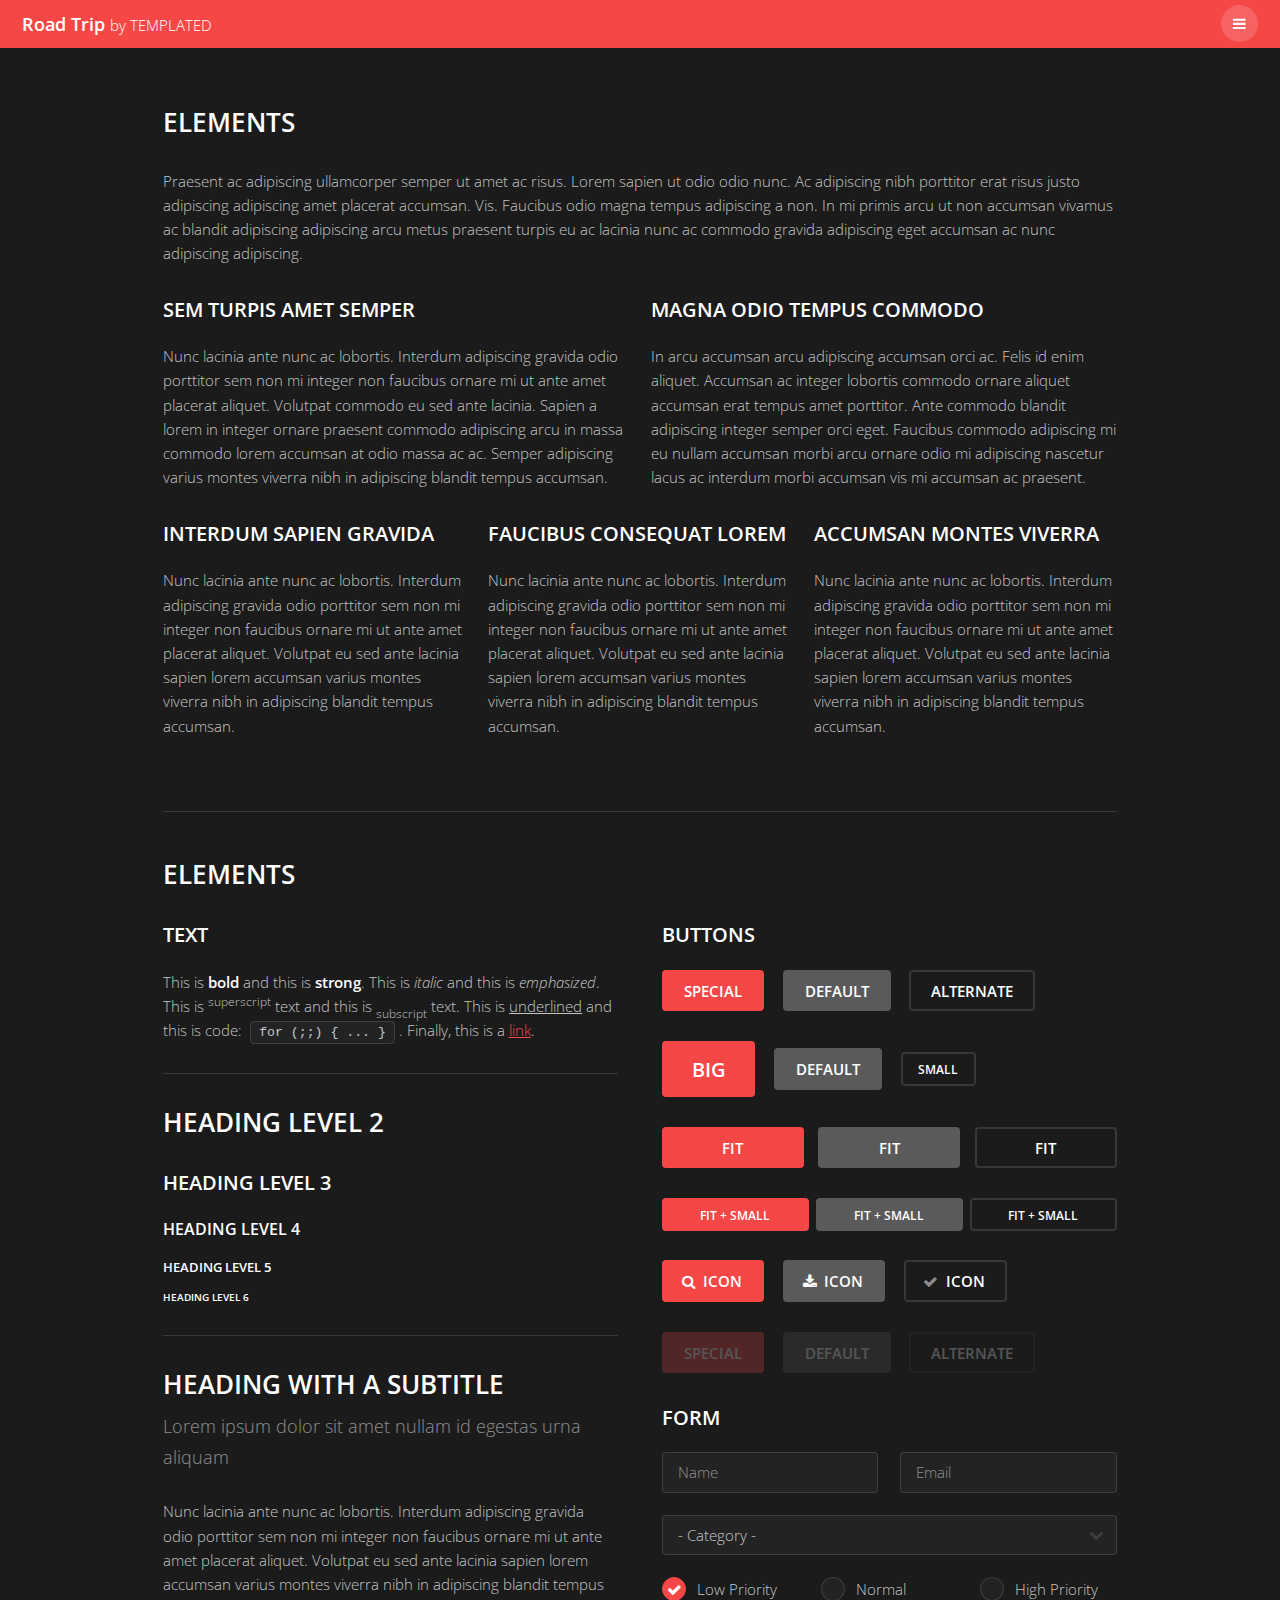
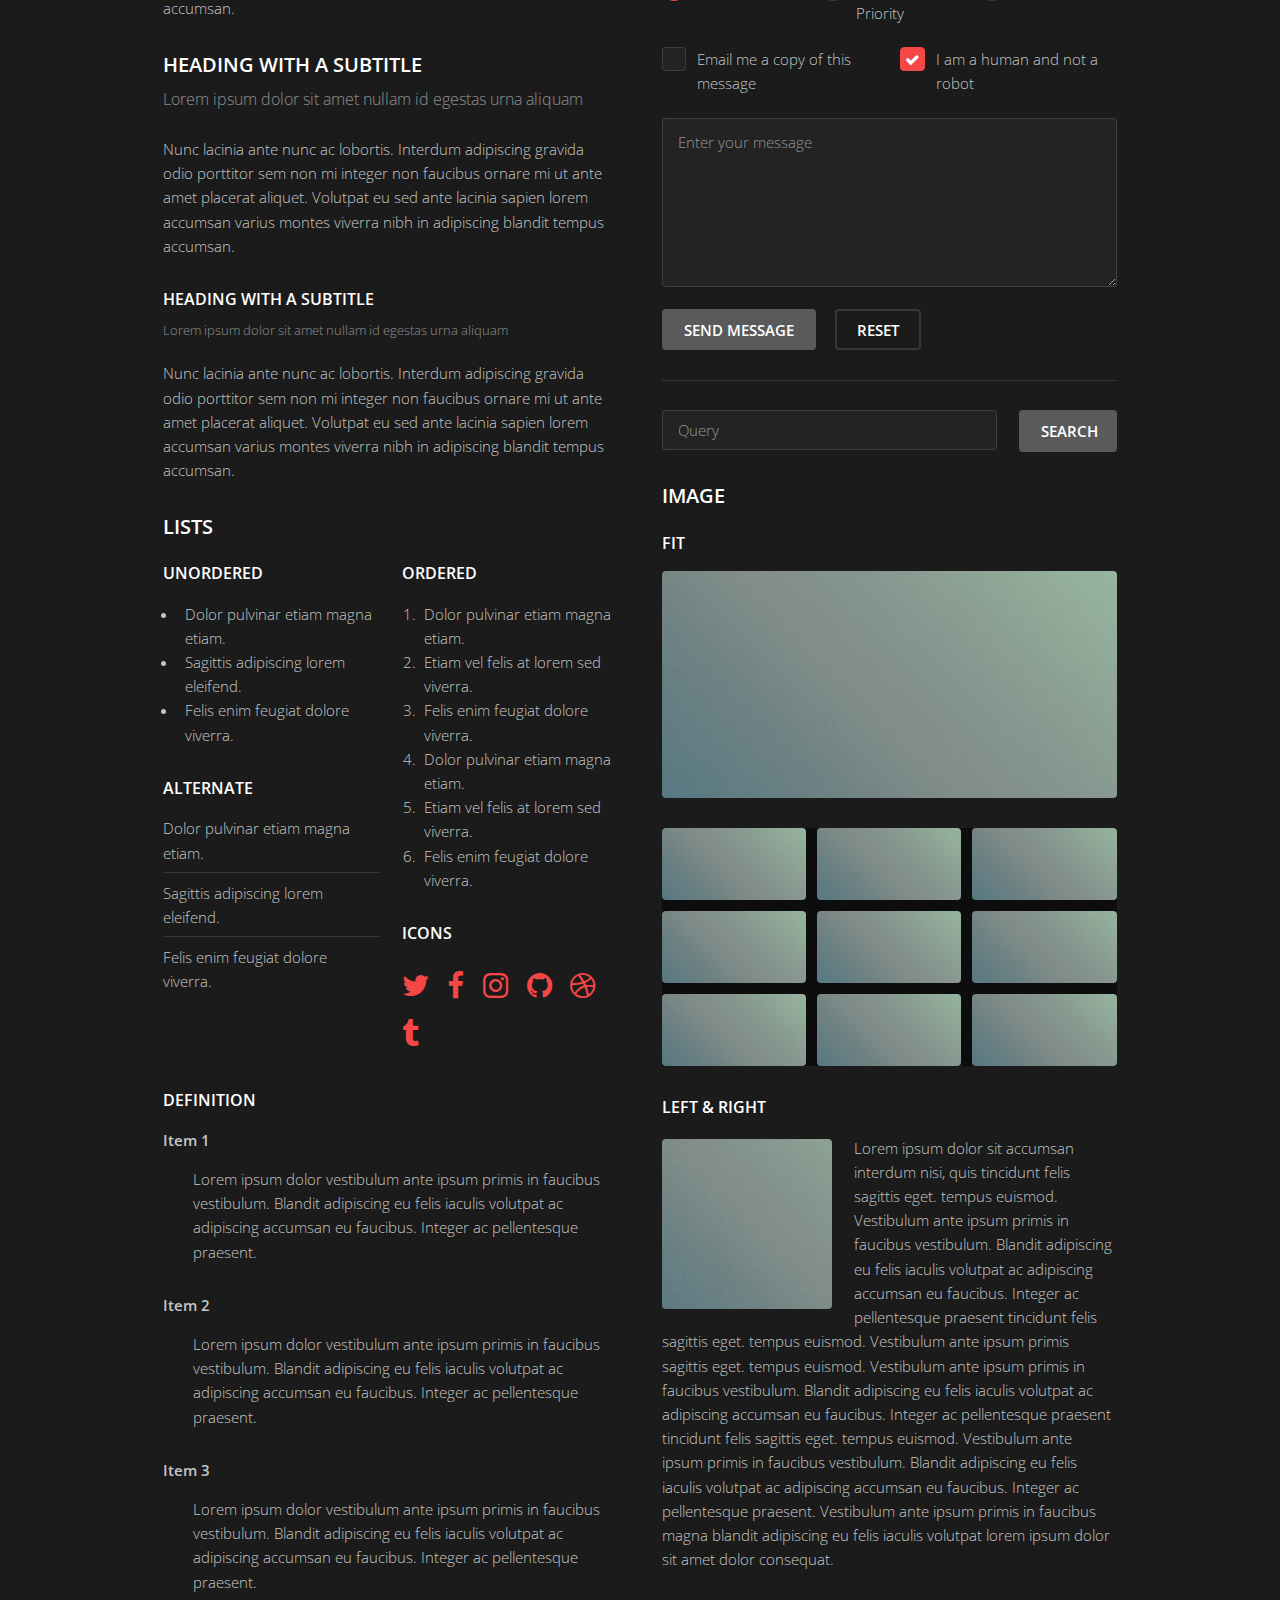
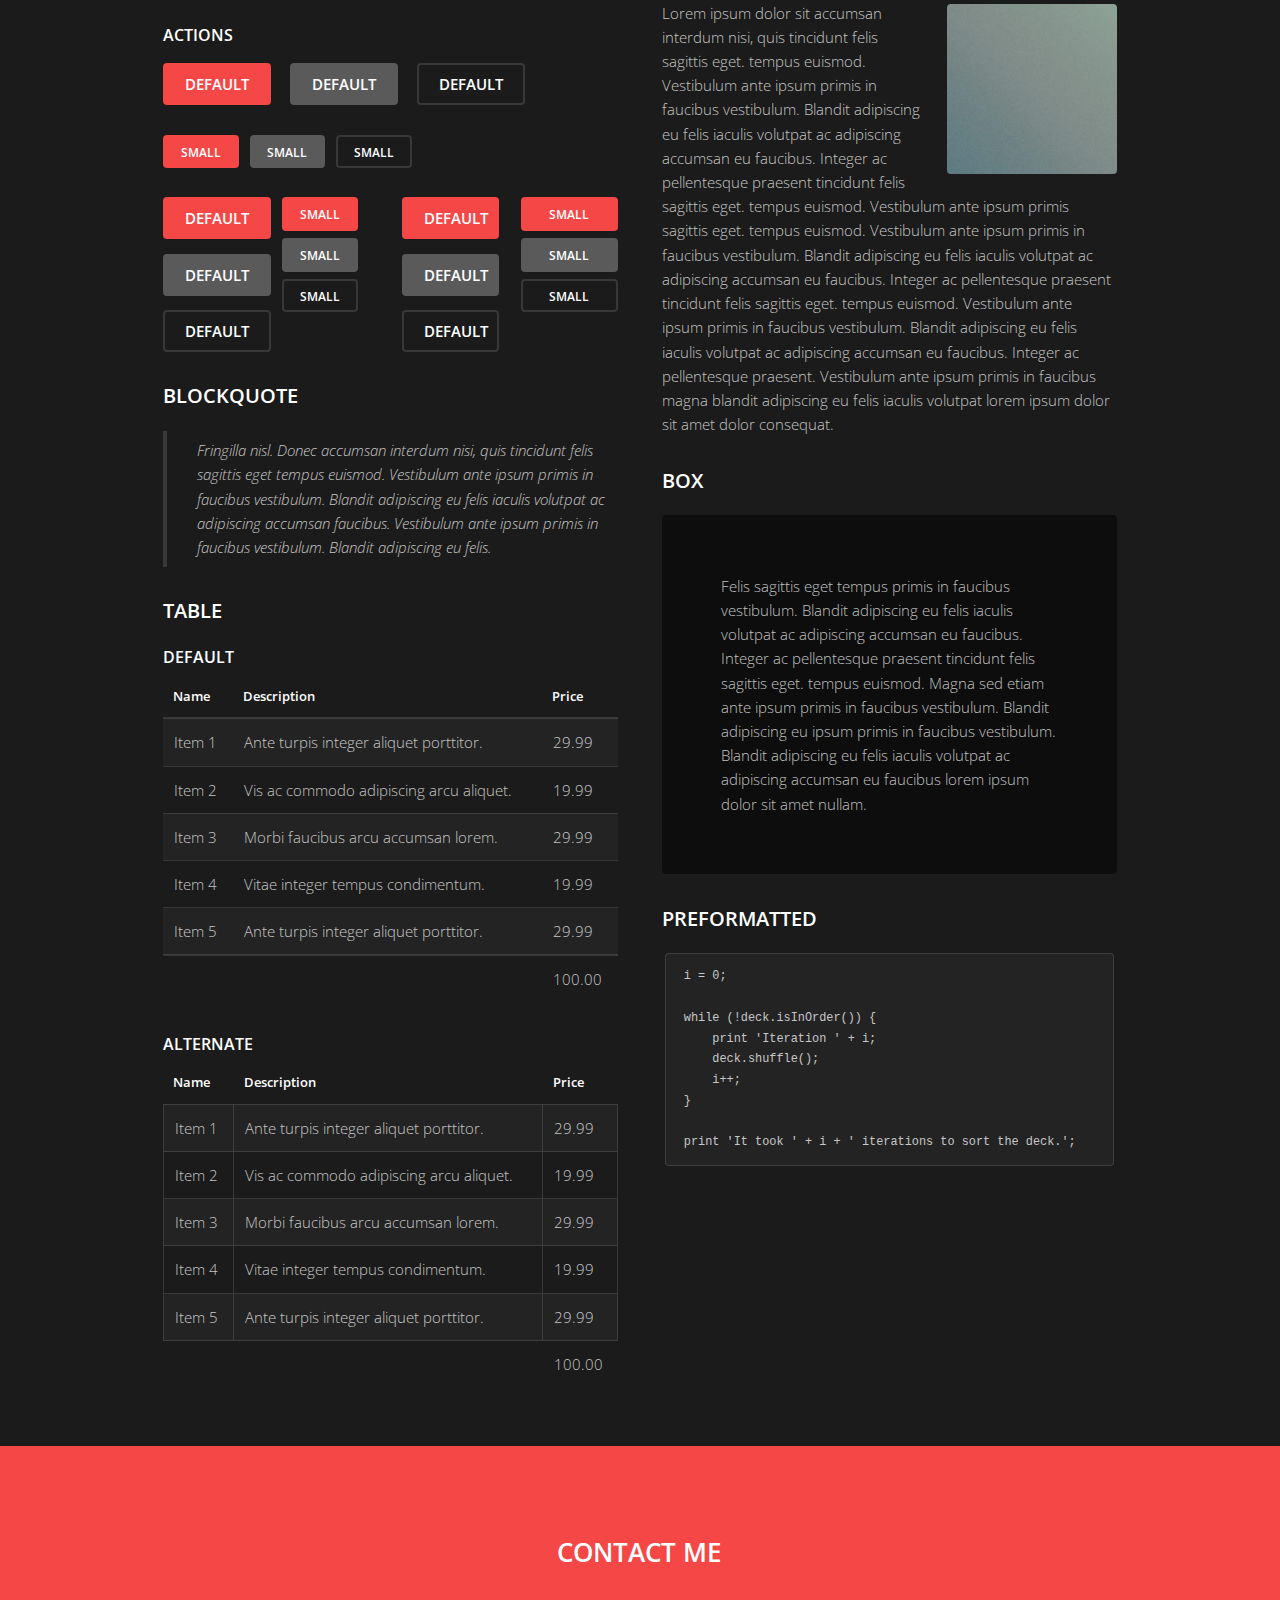
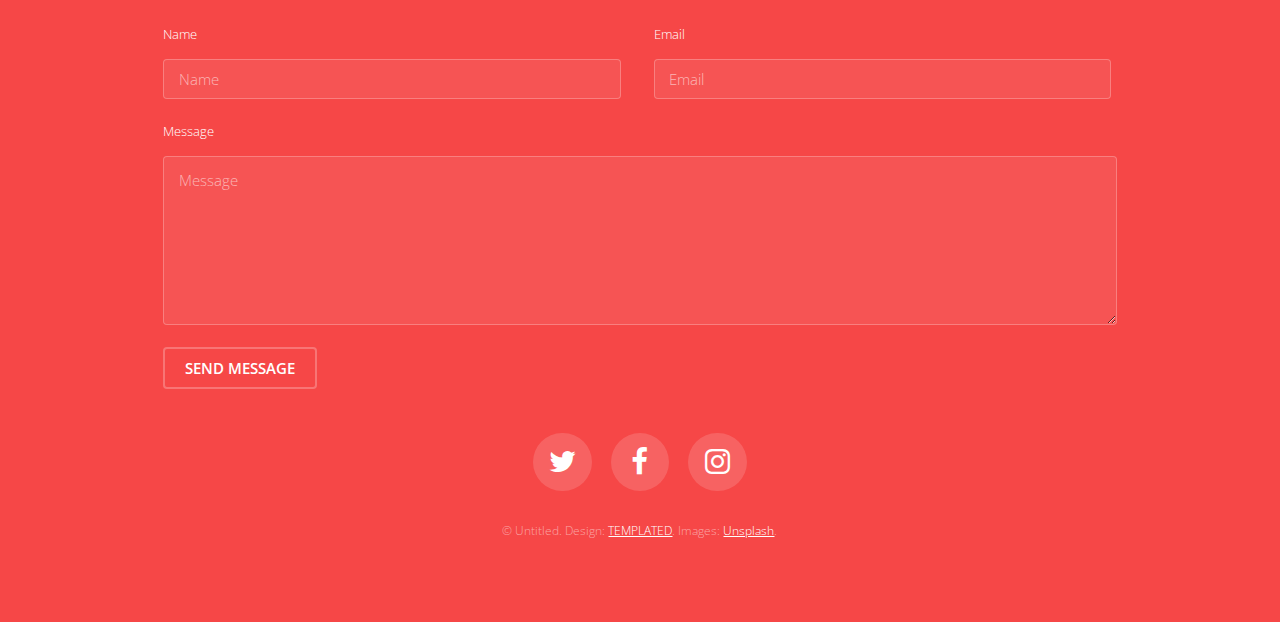
<file: public/templates/elements.html>
<!DOCTYPE HTML>
<!--
	Road Trip by TEMPLATED
	templated.co @templatedco
	Released for free under the Creative Commons Attribution 3.0 license (templated.co/license)
-->
<html>
	<head>
		<title>Elements - Road Trip by TEMPLATED</title>
		<meta charset="utf-8" />
		<meta name="viewport" content="width=device-width, initial-scale=1" />
		<link rel="stylesheet" href="assets/css/main.css" />
	</head>
	<body class="subpage">

		<!-- Header -->
			<header id="header" class="alt">
				<div class="logo"><a href="index.html">Road Trip <span>by TEMPLATED</span></a></div>
				<a href="#menu"><span>Menu</span></a>
			</header>

		<!-- Nav -->
			<nav id="menu">
				<ul class="links">
					<li><a href="index.html">Home</a></li>
					<li><a href="generic.html">Generic</a></li>
					<li><a href="elements.html">Elements</a></li>
				</ul>
			</nav>

		<!-- Main -->
			<div id="main" class="container">

				<!-- Content -->
					<h2>Elements</h2>
					<p>Praesent ac adipiscing ullamcorper semper ut amet ac risus. Lorem sapien ut odio odio nunc. Ac adipiscing nibh porttitor erat risus justo adipiscing adipiscing amet placerat accumsan. Vis. Faucibus odio magna tempus adipiscing a non. In mi primis arcu ut non accumsan vivamus ac blandit adipiscing adipiscing arcu metus praesent turpis eu ac lacinia nunc ac commodo gravida adipiscing eget accumsan ac nunc adipiscing adipiscing.</p>
					<div class="row">
						<div class="6u 12u$(small)">
							<h3>Sem turpis amet semper</h3>
							<p>Nunc lacinia ante nunc ac lobortis. Interdum adipiscing gravida odio porttitor sem non mi integer non faucibus ornare mi ut ante amet placerat aliquet. Volutpat commodo eu sed ante lacinia. Sapien a lorem in integer ornare praesent commodo adipiscing arcu in massa commodo lorem accumsan at odio massa ac ac. Semper adipiscing varius montes viverra nibh in adipiscing blandit tempus accumsan.</p>
						</div>
						<div class="6u$ 12u$(small)">
							<h3>Magna odio tempus commodo</h3>
							<p>In arcu accumsan arcu adipiscing accumsan orci ac. Felis id enim aliquet. Accumsan ac integer lobortis commodo ornare aliquet accumsan erat tempus amet porttitor. Ante commodo blandit adipiscing integer semper orci eget. Faucibus commodo adipiscing mi eu nullam accumsan morbi arcu ornare odio mi adipiscing nascetur lacus ac interdum morbi accumsan vis mi accumsan ac praesent.</p>
						</div>
						<!-- Break -->
						<div class="4u 12u$(medium)">
							<h3>Interdum sapien gravida</h3>
							<p>Nunc lacinia ante nunc ac lobortis. Interdum adipiscing gravida odio porttitor sem non mi integer non faucibus ornare mi ut ante amet placerat aliquet. Volutpat eu sed ante lacinia sapien lorem accumsan varius montes viverra nibh in adipiscing blandit tempus accumsan.</p>
						</div>
						<div class="4u 12u$(medium)">
							<h3>Faucibus consequat lorem</h3>
							<p>Nunc lacinia ante nunc ac lobortis. Interdum adipiscing gravida odio porttitor sem non mi integer non faucibus ornare mi ut ante amet placerat aliquet. Volutpat eu sed ante lacinia sapien lorem accumsan varius montes viverra nibh in adipiscing blandit tempus accumsan.</p>
						</div>
						<div class="4u$ 12u$(medium)">
							<h3>Accumsan montes viverra</h3>
							<p>Nunc lacinia ante nunc ac lobortis. Interdum adipiscing gravida odio porttitor sem non mi integer non faucibus ornare mi ut ante amet placerat aliquet. Volutpat eu sed ante lacinia sapien lorem accumsan varius montes viverra nibh in adipiscing blandit tempus accumsan.</p>
						</div>
					</div>

				<hr class="major" />

				<!-- Elements -->
					<h2 id="elements">Elements</h2>
					<div class="row 200%">
						<div class="6u 12u$(medium)">

							<!-- Text stuff -->
								<h3>Text</h3>
								<p>This is <b>bold</b> and this is <strong>strong</strong>. This is <i>italic</i> and this is <em>emphasized</em>.
								This is <sup>superscript</sup> text and this is <sub>subscript</sub> text.
								This is <u>underlined</u> and this is code: <code>for (;;) { ... }</code>.
								Finally, this is a <a href="#">link</a>.</p>
								<hr />
								<h2>Heading Level 2</h2>
								<h3>Heading Level 3</h3>
								<h4>Heading Level 4</h4>
								<h5>Heading Level 5</h5>
								<h6>Heading Level 6</h6>
								<hr />
								<header>
									<h2>Heading with a Subtitle</h2>
									<p>Lorem ipsum dolor sit amet nullam id egestas urna aliquam</p>
								</header>
								<p>Nunc lacinia ante nunc ac lobortis. Interdum adipiscing gravida odio porttitor sem non mi integer non faucibus ornare mi ut ante amet placerat aliquet. Volutpat eu sed ante lacinia sapien lorem accumsan varius montes viverra nibh in adipiscing blandit tempus accumsan.</p>
								<header>
									<h3>Heading with a Subtitle</h3>
									<p>Lorem ipsum dolor sit amet nullam id egestas urna aliquam</p>
								</header>
								<p>Nunc lacinia ante nunc ac lobortis. Interdum adipiscing gravida odio porttitor sem non mi integer non faucibus ornare mi ut ante amet placerat aliquet. Volutpat eu sed ante lacinia sapien lorem accumsan varius montes viverra nibh in adipiscing blandit tempus accumsan.</p>
								<header>
									<h4>Heading with a Subtitle</h4>
									<p>Lorem ipsum dolor sit amet nullam id egestas urna aliquam</p>
								</header>
								<p>Nunc lacinia ante nunc ac lobortis. Interdum adipiscing gravida odio porttitor sem non mi integer non faucibus ornare mi ut ante amet placerat aliquet. Volutpat eu sed ante lacinia sapien lorem accumsan varius montes viverra nibh in adipiscing blandit tempus accumsan.</p>

							<!-- Lists -->
								<h3>Lists</h3>
								<div class="row">
									<div class="6u 12u$(small)">

										<h4>Unordered</h4>
										<ul>
											<li>Dolor pulvinar etiam magna etiam.</li>
											<li>Sagittis adipiscing lorem eleifend.</li>
											<li>Felis enim feugiat dolore viverra.</li>
										</ul>

										<h4>Alternate</h4>
										<ul class="alt">
											<li>Dolor pulvinar etiam magna etiam.</li>
											<li>Sagittis adipiscing lorem eleifend.</li>
											<li>Felis enim feugiat dolore viverra.</li>
										</ul>

									</div>
									<div class="6u$ 12u$(small)">

										<h4>Ordered</h4>
										<ol>
											<li>Dolor pulvinar etiam magna etiam.</li>
											<li>Etiam vel felis at lorem sed viverra.</li>
											<li>Felis enim feugiat dolore viverra.</li>
											<li>Dolor pulvinar etiam magna etiam.</li>
											<li>Etiam vel felis at lorem sed viverra.</li>
											<li>Felis enim feugiat dolore viverra.</li>
										</ol>

										<h4>Icons</h4>
										<ul class="icons">
											<li><a href="#" class="icon fa-twitter"><span class="label">Twitter</span></a></li>
											<li><a href="#" class="icon fa-facebook"><span class="label">Facebook</span></a></li>
											<li><a href="#" class="icon fa-instagram"><span class="label">Instagram</span></a></li>
											<li><a href="#" class="icon fa-github"><span class="label">Github</span></a></li>
											<li><a href="#" class="icon fa-dribbble"><span class="label">Dribbble</span></a></li>
											<li><a href="#" class="icon fa-tumblr"><span class="label">Tumblr</span></a></li>
										</ul>

									</div>
								</div>
								<h4>Definition</h4>
								<dl>
									<dt>Item 1</dt>
									<dd>
										<p>Lorem ipsum dolor vestibulum ante ipsum primis in faucibus vestibulum. Blandit adipiscing eu felis iaculis volutpat ac adipiscing accumsan eu faucibus. Integer ac pellentesque praesent.</p>
									</dd>
									<dt>Item 2</dt>
									<dd>
										<p>Lorem ipsum dolor vestibulum ante ipsum primis in faucibus vestibulum. Blandit adipiscing eu felis iaculis volutpat ac adipiscing accumsan eu faucibus. Integer ac pellentesque praesent.</p>
									</dd>
									<dt>Item 3</dt>
									<dd>
										<p>Lorem ipsum dolor vestibulum ante ipsum primis in faucibus vestibulum. Blandit adipiscing eu felis iaculis volutpat ac adipiscing accumsan eu faucibus. Integer ac pellentesque praesent.</p>
									</dd>
								</dl>

								<h4>Actions</h4>
								<ul class="actions">
									<li><a href="#" class="button special">Default</a></li>
									<li><a href="#" class="button">Default</a></li>
									<li><a href="#" class="button alt">Default</a></li>
								</ul>
								<ul class="actions small">
									<li><a href="#" class="button special small">Small</a></li>
									<li><a href="#" class="button small">Small</a></li>
									<li><a href="#" class="button alt small">Small</a></li>
								</ul>
								<div class="row">
									<div class="3u 12u$(small)">
										<ul class="actions vertical">
											<li><a href="#" class="button special">Default</a></li>
											<li><a href="#" class="button">Default</a></li>
											<li><a href="#" class="button alt">Default</a></li>
										</ul>
									</div>
									<div class="3u 12u$(small)">
										<ul class="actions vertical small">
											<li><a href="#" class="button special small">Small</a></li>
											<li><a href="#" class="button small">Small</a></li>
											<li><a href="#" class="button alt small">Small</a></li>
										</ul>
									</div>
									<div class="3u 12u$(small)">
										<ul class="actions vertical">
											<li><a href="#" class="button special fit">Default</a></li>
											<li><a href="#" class="button fit">Default</a></li>
											<li><a href="#" class="button alt fit">Default</a></li>
										</ul>
									</div>
									<div class="3u$ 12u$(small)">
										<ul class="actions vertical small">
											<li><a href="#" class="button special small fit">Small</a></li>
											<li><a href="#" class="button small fit">Small</a></li>
											<li><a href="#" class="button alt small fit">Small</a></li>
										</ul>
									</div>
								</div>

							<!-- Blockquote -->
								<h3>Blockquote</h3>
								<blockquote>Fringilla nisl. Donec accumsan interdum nisi, quis tincidunt felis sagittis eget tempus euismod. Vestibulum ante ipsum primis in faucibus vestibulum. Blandit adipiscing eu felis iaculis volutpat ac adipiscing accumsan faucibus. Vestibulum ante ipsum primis in faucibus vestibulum. Blandit adipiscing eu felis.</blockquote>

							<!-- Table -->
								<h3>Table</h3>

								<h4>Default</h4>
								<div class="table-wrapper">
									<table>
										<thead>
											<tr>
												<th>Name</th>
												<th>Description</th>
												<th>Price</th>
											</tr>
										</thead>
										<tbody>
											<tr>
												<td>Item 1</td>
												<td>Ante turpis integer aliquet porttitor.</td>
												<td>29.99</td>
											</tr>
											<tr>
												<td>Item 2</td>
												<td>Vis ac commodo adipiscing arcu aliquet.</td>
												<td>19.99</td>
											</tr>
											<tr>
												<td>Item 3</td>
												<td> Morbi faucibus arcu accumsan lorem.</td>
												<td>29.99</td>
											</tr>
											<tr>
												<td>Item 4</td>
												<td>Vitae integer tempus condimentum.</td>
												<td>19.99</td>
											</tr>
											<tr>
												<td>Item 5</td>
												<td>Ante turpis integer aliquet porttitor.</td>
												<td>29.99</td>
											</tr>
										</tbody>
										<tfoot>
											<tr>
												<td colspan="2"></td>
												<td>100.00</td>
											</tr>
										</tfoot>
									</table>
								</div>

								<h4>Alternate</h4>
								<div class="table-wrapper">
									<table class="alt">
										<thead>
											<tr>
												<th>Name</th>
												<th>Description</th>
												<th>Price</th>
											</tr>
										</thead>
										<tbody>
											<tr>
												<td>Item 1</td>
												<td>Ante turpis integer aliquet porttitor.</td>
												<td>29.99</td>
											</tr>
											<tr>
												<td>Item 2</td>
												<td>Vis ac commodo adipiscing arcu aliquet.</td>
												<td>19.99</td>
											</tr>
											<tr>
												<td>Item 3</td>
												<td> Morbi faucibus arcu accumsan lorem.</td>
												<td>29.99</td>
											</tr>
											<tr>
												<td>Item 4</td>
												<td>Vitae integer tempus condimentum.</td>
												<td>19.99</td>
											</tr>
											<tr>
												<td>Item 5</td>
												<td>Ante turpis integer aliquet porttitor.</td>
												<td>29.99</td>
											</tr>
										</tbody>
										<tfoot>
											<tr>
												<td colspan="2"></td>
												<td>100.00</td>
											</tr>
										</tfoot>
									</table>
								</div>

						</div>
						<div class="6u$ 12u$(medium)">

							<!-- Buttons -->
								<h3>Buttons</h3>
								<ul class="actions">
									<li><a href="#" class="button special">Special</a></li>
									<li><a href="#" class="button">Default</a></li>
									<li><a href="#" class="button alt">Alternate</a></li>
								</ul>
								<ul class="actions">
									<li><a href="#" class="button special big">Big</a></li>
									<li><a href="#" class="button">Default</a></li>
									<li><a href="#" class="button alt small">Small</a></li>
								</ul>
								<ul class="actions fit">
									<li><a href="#" class="button special fit">Fit</a></li>
									<li><a href="#" class="button fit">Fit</a></li>
									<li><a href="#" class="button alt fit">Fit</a></li>
								</ul>
								<ul class="actions fit small">
									<li><a href="#" class="button special fit small">Fit + Small</a></li>
									<li><a href="#" class="button fit small">Fit + Small</a></li>
									<li><a href="#" class="button alt fit small">Fit + Small</a></li>
								</ul>
								<ul class="actions">
									<li><a href="#" class="button special icon fa-search">Icon</a></li>
									<li><a href="#" class="button icon fa-download">Icon</a></li>
									<li><a href="#" class="button alt icon fa-check">Icon</a></li>
								</ul>
								<ul class="actions">
									<li><span class="button special disabled">Special</span></li>
									<li><span class="button disabled">Default</span></li>
									<li><span class="button alt disabled">Alternate</span></li>
								</ul>

							<!-- Form -->
								<h3>Form</h3>

								<form method="post" action="#">
									<div class="row uniform">
										<div class="6u 12u$(xsmall)">
											<input type="text" name="name" id="name" value="" placeholder="Name" />
										</div>
										<div class="6u$ 12u$(xsmall)">
											<input type="email" name="email" id="email" value="" placeholder="Email" />
										</div>
										<!-- Break -->
										<div class="12u$">
											<div class="select-wrapper">
												<select name="category" id="category">
													<option value="">- Category -</option>
													<option value="1">Manufacturing</option>
													<option value="1">Shipping</option>
													<option value="1">Administration</option>
													<option value="1">Human Resources</option>
												</select>
											</div>
										</div>
										<!-- Break -->
										<div class="4u 12u$(small)">
											<input type="radio" id="priority-low" name="priority" checked>
											<label for="priority-low">Low Priority</label>
										</div>
										<div class="4u 12u$(small)">
											<input type="radio" id="priority-normal" name="priority">
											<label for="priority-normal">Normal Priority</label>
										</div>
										<div class="4u$ 12u$(small)">
											<input type="radio" id="priority-high" name="priority">
											<label for="priority-high">High Priority</label>
										</div>
										<!-- Break -->
										<div class="6u 12u$(small)">
											<input type="checkbox" id="copy" name="copy">
											<label for="copy">Email me a copy of this message</label>
										</div>
										<div class="6u$ 12u$(small)">
											<input type="checkbox" id="human" name="human" checked>
											<label for="human">I am a human and not a robot</label>
										</div>
										<!-- Break -->
										<div class="12u$">
											<textarea name="message" id="message" placeholder="Enter your message" rows="6"></textarea>
										</div>
										<!-- Break -->
										<div class="12u$">
											<ul class="actions">
												<li><input type="submit" value="Send Message" /></li>
												<li><input type="reset" value="Reset" class="alt" /></li>
											</ul>
										</div>
									</div>
								</form>

								<hr />

								<form method="post" action="#">
									<div class="row uniform">
										<div class="9u 12u$(small)">
											<input type="text" name="query" id="query" value="" placeholder="Query" />
										</div>
										<div class="3u$ 12u$(small)">
											<input type="submit" value="Search" class="fit" />
										</div>
									</div>
								</form>

							<!-- Image -->
								<h3>Image</h3>

								<h4>Fit</h4>
								<span class="image fit"><img src="images/pic01.jpg" alt="" /></span>
								<div class="box alt">
									<div class="row 50% uniform">
										<div class="4u"><span class="image fit"><img src="images/pic01.jpg" alt="" /></span></div>
										<div class="4u"><span class="image fit"><img src="images/pic01.jpg" alt="" /></span></div>
										<div class="4u$"><span class="image fit"><img src="images/pic01.jpg" alt="" /></span></div>
										<!-- Break -->
										<div class="4u"><span class="image fit"><img src="images/pic01.jpg" alt="" /></span></div>
										<div class="4u"><span class="image fit"><img src="images/pic01.jpg" alt="" /></span></div>
										<div class="4u$"><span class="image fit"><img src="images/pic01.jpg" alt="" /></span></div>
										<!-- Break -->
										<div class="4u"><span class="image fit"><img src="images/pic01.jpg" alt="" /></span></div>
										<div class="4u"><span class="image fit"><img src="images/pic01.jpg" alt="" /></span></div>
										<div class="4u$"><span class="image fit"><img src="images/pic01.jpg" alt="" /></span></div>
									</div>
								</div>

								<h4>Left &amp; Right</h4>
								<p><span class="image left"><img src="images/pic02.jpg" alt="" /></span>Lorem ipsum dolor sit accumsan interdum nisi, quis tincidunt felis sagittis eget. tempus euismod. Vestibulum ante ipsum primis in faucibus vestibulum. Blandit adipiscing eu felis iaculis volutpat ac adipiscing accumsan eu faucibus. Integer ac pellentesque praesent tincidunt felis sagittis eget. tempus euismod. Vestibulum ante ipsum primis sagittis eget. tempus euismod. Vestibulum ante ipsum primis in faucibus vestibulum. Blandit adipiscing eu felis iaculis volutpat ac adipiscing accumsan eu faucibus. Integer ac pellentesque praesent tincidunt felis sagittis eget. tempus euismod. Vestibulum ante ipsum primis in faucibus vestibulum. Blandit adipiscing eu felis iaculis volutpat ac adipiscing accumsan eu faucibus. Integer ac pellentesque praesent. Vestibulum ante ipsum primis in faucibus magna blandit adipiscing eu felis iaculis volutpat lorem ipsum dolor sit amet dolor consequat.</p>
								<p><span class="image right"><img src="images/pic02.jpg" alt="" /></span>Lorem ipsum dolor sit accumsan interdum nisi, quis tincidunt felis sagittis eget. tempus euismod. Vestibulum ante ipsum primis in faucibus vestibulum. Blandit adipiscing eu felis iaculis volutpat ac adipiscing accumsan eu faucibus. Integer ac pellentesque praesent tincidunt felis sagittis eget. tempus euismod. Vestibulum ante ipsum primis sagittis eget. tempus euismod. Vestibulum ante ipsum primis in faucibus vestibulum. Blandit adipiscing eu felis iaculis volutpat ac adipiscing accumsan eu faucibus. Integer ac pellentesque praesent tincidunt felis sagittis eget. tempus euismod. Vestibulum ante ipsum primis in faucibus vestibulum. Blandit adipiscing eu felis iaculis volutpat ac adipiscing accumsan eu faucibus. Integer ac pellentesque praesent. Vestibulum ante ipsum primis in faucibus magna blandit adipiscing eu felis iaculis volutpat lorem ipsum dolor sit amet dolor consequat.</p>

							<!-- Box -->
								<h3>Box</h3>
								<div class="box">
									<p>Felis sagittis eget tempus primis in faucibus vestibulum. Blandit adipiscing eu felis iaculis volutpat ac adipiscing accumsan eu faucibus. Integer ac pellentesque praesent tincidunt felis sagittis eget. tempus euismod. Magna sed etiam ante ipsum primis in faucibus vestibulum. Blandit adipiscing eu ipsum primis in faucibus vestibulum. Blandit adipiscing eu felis iaculis volutpat ac adipiscing accumsan eu faucibus lorem ipsum dolor sit amet nullam.</p>
								</div>

							<!-- Preformatted Code -->
								<h3>Preformatted</h3>
								<pre><code>i = 0;

while (!deck.isInOrder()) {
    print 'Iteration ' + i;
    deck.shuffle();
    i++;
}

print 'It took ' + i + ' iterations to sort the deck.';
</code></pre>

						</div>
					</div>

			</div>

		<!-- Footer -->
			<footer id="footer">
				<div class="inner">

					<h2>Contact Me</h2>

					<form action="#" method="post">

						<div class="field half first">
							<label for="name">Name</label>
							<input name="name" id="name" type="text" placeholder="Name">
						</div>
						<div class="field half">
							<label for="email">Email</label>
							<input name="email" id="email" type="email" placeholder="Email">
						</div>
						<div class="field">
							<label for="message">Message</label>
							<textarea name="message" id="message" rows="6" placeholder="Message"></textarea>
						</div>
						<ul class="actions">
							<li><input value="Send Message" class="button alt" type="submit"></li>
						</ul>
					</form>

					<ul class="icons">
						<li><a href="#" class="icon round fa-twitter"><span class="label">Twitter</span></a></li>
						<li><a href="#" class="icon round fa-facebook"><span class="label">Facebook</span></a></li>
						<li><a href="#" class="icon round fa-instagram"><span class="label">Instagram</span></a></li>
					</ul>

					<div class="copyright">
						&copy; Untitled. Design: <a href="https://templated.co">TEMPLATED</a>. Images: <a href="https://unsplash.com">Unsplash</a>.
					</div>

				</div>
			</footer>

		<!-- Scripts -->
			<script src="assets/js/jquery.min.js"></script>
			<script src="assets/js/jquery.scrolly.min.js"></script>
			<script src="assets/js/jquery.scrollex.min.js"></script>
			<script src="assets/js/skel.min.js"></script>
			<script src="assets/js/util.js"></script>
			<script src="assets/js/main.js"></script>

	</body>
</html>
</file>
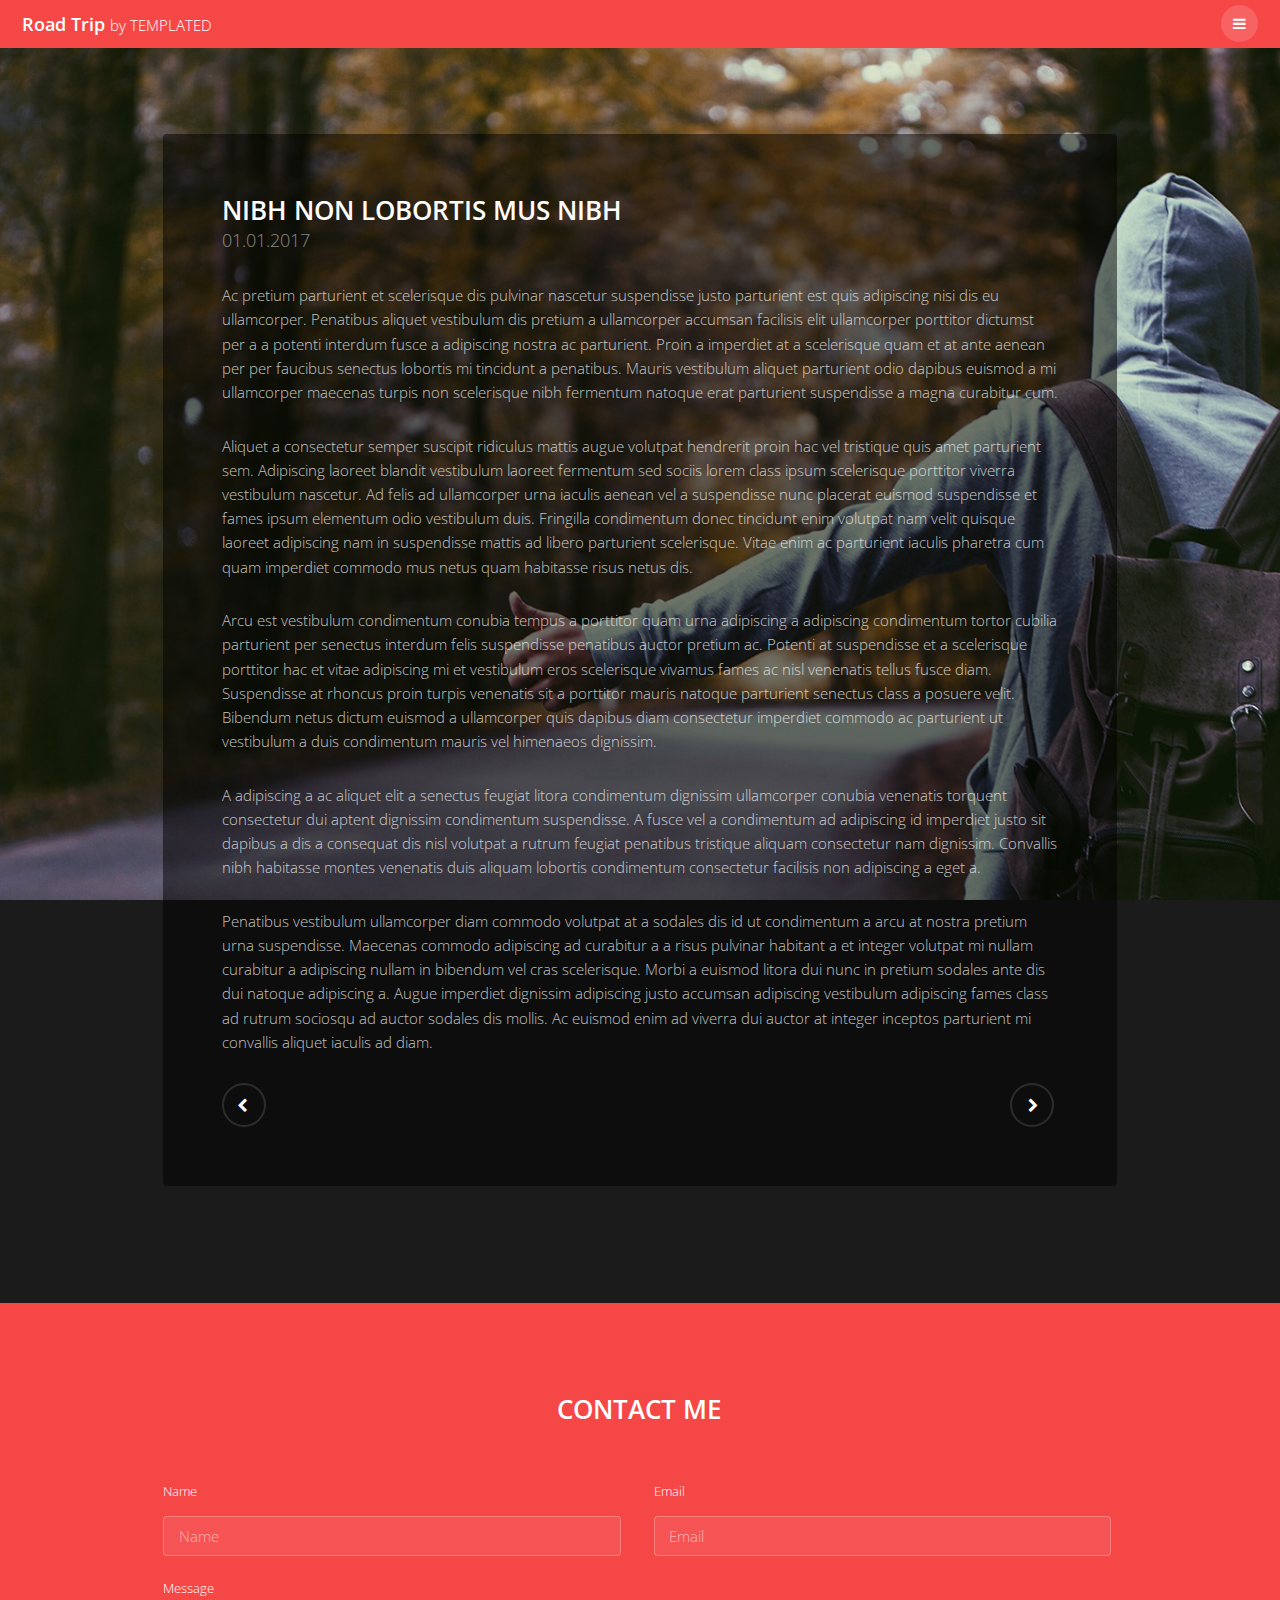
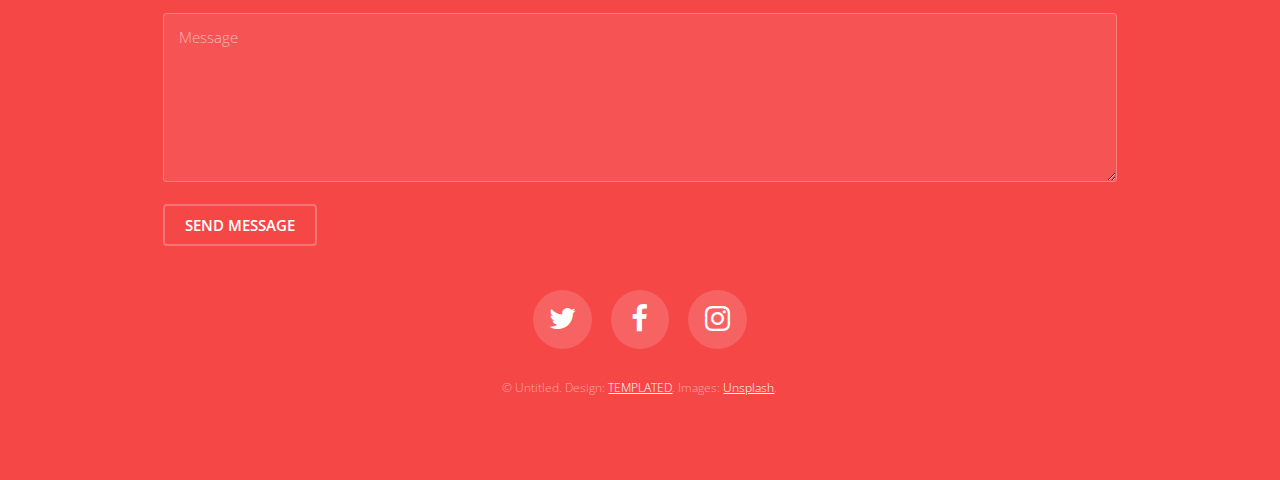
<file: public/templates/generic.html>
<!DOCTYPE HTML>
<!--
	Road Trip by TEMPLATED
	templated.co @templatedco
	Released for free under the Creative Commons Attribution 3.0 license (templated.co/license)
-->
<html>
	<head>
		<title>Generic - Road Trip by TEMPLATED</title>
		<meta charset="utf-8" />
		<meta name="viewport" content="width=device-width, initial-scale=1" />
		<link rel="stylesheet" href="assets/css/main.css" />
	</head>
	<body class="subpage">

		<!-- Header -->
			<header id="header" class="alt">
				<div class="logo"><a href="index.html">Road Trip <span>by TEMPLATED</span></a></div>
				<a href="#menu"><span>Menu</span></a>
			</header>

		<!-- Nav -->
			<nav id="menu">
				<ul class="links">
					<li><a href="/index">Home</a></li>
					<li><a href="/generic">Generic</a></li>
					<li><a href="/elements">Elements</a></li>
				</ul>
			</nav>

		<!-- Content -->
		<!--
			Note: To show a background image, set the "data-bg" attribute below
			to the full filename of your image. This is used in each section to set
			the background image.
		-->
			<section id="post" class="wrapper bg-img" data-bg="banner2.jpg">
				<div class="inner">
					<article class="box">
						<header>
							<h2>Nibh non lobortis mus nibh</h2>
							<p>01.01.2017</p>
						</header>
						<div class="content">
							<p>Ac pretium parturient et scelerisque dis pulvinar nascetur suspendisse justo parturient est quis adipiscing nisi dis eu ullamcorper. Penatibus aliquet vestibulum dis pretium a ullamcorper accumsan facilisis elit ullamcorper porttitor dictumst per a a potenti interdum fusce a adipiscing nostra ac parturient. Proin a imperdiet at a scelerisque quam et at ante aenean per per faucibus senectus lobortis mi tincidunt a penatibus. Mauris vestibulum aliquet parturient odio dapibus euismod a mi ullamcorper maecenas turpis non scelerisque nibh fermentum natoque erat parturient suspendisse a magna curabitur cum.</p>

							<p>Aliquet a consectetur semper suscipit ridiculus mattis augue volutpat hendrerit proin hac vel tristique quis amet parturient sem. Adipiscing laoreet blandit vestibulum laoreet fermentum sed sociis lorem class ipsum scelerisque porttitor viverra vestibulum nascetur. Ad felis ad ullamcorper urna iaculis aenean vel a suspendisse nunc placerat euismod suspendisse et fames ipsum elementum odio vestibulum duis. Fringilla condimentum donec tincidunt enim volutpat nam velit quisque laoreet adipiscing nam in suspendisse mattis ad libero parturient scelerisque. Vitae enim ac parturient iaculis pharetra cum quam imperdiet commodo mus netus quam habitasse risus netus dis.</p>

							<p>Arcu est vestibulum condimentum conubia tempus a porttitor quam urna adipiscing a adipiscing condimentum tortor cubilia parturient per senectus interdum felis suspendisse penatibus auctor pretium ac. Potenti at suspendisse et a scelerisque porttitor hac et vitae adipiscing mi et vestibulum eros scelerisque vivamus fames ac nisl venenatis tellus fusce diam. Suspendisse at rhoncus proin turpis venenatis sit a porttitor mauris natoque parturient senectus class a posuere velit. Bibendum netus dictum euismod a ullamcorper quis dapibus diam consectetur imperdiet commodo ac parturient ut vestibulum a duis condimentum mauris vel himenaeos dignissim.</p>

							<p>A adipiscing a ac aliquet elit a senectus feugiat litora condimentum dignissim ullamcorper conubia venenatis torquent consectetur dui aptent dignissim condimentum suspendisse. A fusce vel a condimentum ad adipiscing id imperdiet justo sit dapibus a dis a consequat dis nisl volutpat a rutrum feugiat penatibus tristique aliquam consectetur nam dignissim. Convallis nibh habitasse montes venenatis duis aliquam lobortis condimentum consectetur facilisis non adipiscing a eget a.</p>

							<p>Penatibus vestibulum ullamcorper diam commodo volutpat at a sodales dis id ut condimentum a arcu at nostra pretium urna suspendisse. Maecenas commodo adipiscing ad curabitur a a risus pulvinar habitant a et integer volutpat mi nullam curabitur a adipiscing nullam in bibendum vel cras scelerisque. Morbi a euismod litora dui nunc in pretium sodales ante dis dui natoque adipiscing a. Augue imperdiet dignissim adipiscing justo accumsan adipiscing vestibulum adipiscing fames class ad rutrum sociosqu ad auctor sodales dis mollis. Ac euismod enim ad viverra dui auctor at integer inceptos parturient mi convallis aliquet iaculis ad diam.</p>
						</div>
						<footer>
							<ul class="actions">
								<li><a href="#" class="button alt icon fa-chevron-left"><span class="label">Previous</span></a></li>
								<li><a href="#" class="button alt icon fa-chevron-right"><span class="label">Next</span></a></li>
							</ul>
						</footer>
					</article>
				</div>
			</section>

		<!-- Footer -->
			<footer id="footer">
				<div class="inner">

					<h2>Contact Me</h2>

					<form action="#" method="post">

						<div class="field half first">
							<label for="name">Name</label>
							<input name="name" id="name" type="text" placeholder="Name">
						</div>
						<div class="field half">
							<label for="email">Email</label>
							<input name="email" id="email" type="email" placeholder="Email">
						</div>
						<div class="field">
							<label for="message">Message</label>
							<textarea name="message" id="message" rows="6" placeholder="Message"></textarea>
						</div>
						<ul class="actions">
							<li><input value="Send Message" class="button alt" type="submit"></li>
						</ul>
					</form>

					<ul class="icons">
						<li><a href="#" class="icon round fa-twitter"><span class="label">Twitter</span></a></li>
						<li><a href="#" class="icon round fa-facebook"><span class="label">Facebook</span></a></li>
						<li><a href="#" class="icon round fa-instagram"><span class="label">Instagram</span></a></li>
					</ul>

					<div class="copyright">
						&copy; Untitled. Design: <a href="https://templated.co">TEMPLATED</a>. Images: <a href="https://unsplash.com">Unsplash</a>.
					</div>

				</div>
			</footer>

		<!-- Scripts -->
			<script src="assets/js/jquery.min.js"></script>
			<script src="assets/js/jquery.scrolly.min.js"></script>
			<script src="assets/js/jquery.scrollex.min.js"></script>
			<script src="assets/js/skel.min.js"></script>
			<script src="assets/js/util.js"></script>
			<script src="assets/js/main.js"></script>

	</body>
</html>
</file>
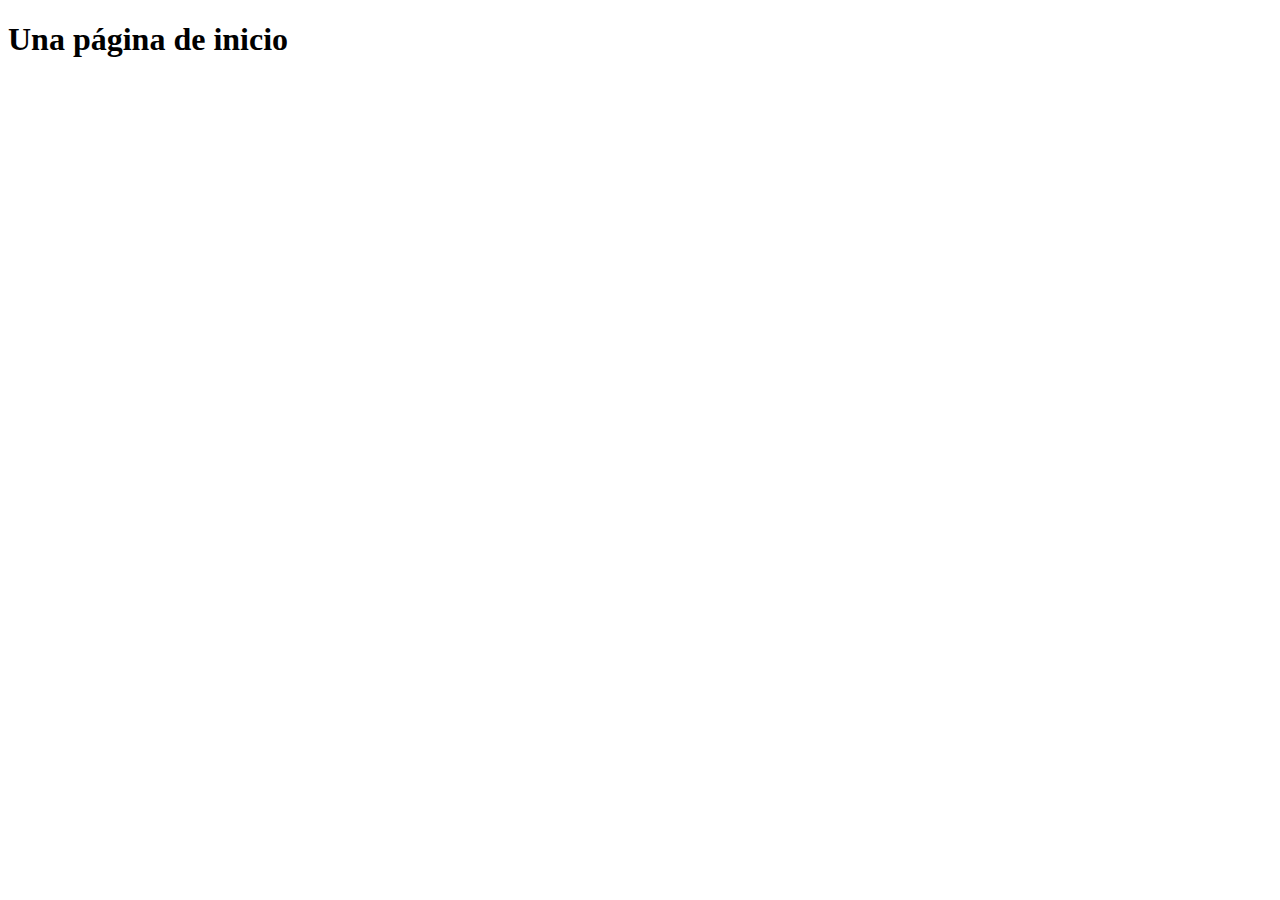
<file: public/templates/index-old.html>
<!DOCTYPE html>
<html lang="en">
<head>
    <meta charset="UTF-8">
    <meta name="viewport" content="width=device-width, initial-scale=1.0">
    <title>Node Express</title>
</head>
<body>
    <h1>Una página de inicio</h1>
</body>
</html>
</file>
<file: public/templates/assets/css/main.css>
@charset "UTF-8";
@import url(font-awesome.min.css);
@import url("https://fonts.googleapis.com/css?family=Lobster|Open+Sans:300,400,600,700,800");

/*
	Road Trip by TEMPLATED
	templated.co @templatedco
	Released for free under the Creative Commons Attribution 3.0 license (templated.co/license)
*/

/* Reset */

	html, body, div, span, applet, object, iframe, h1, h2, h3, h4, h5, h6, p, blockquote, pre, a, abbr, acronym, address, big, cite, code, del, dfn, em, img, ins, kbd, q, s, samp, small, strike, strong, sub, sup, tt, var, b, u, i, center, dl, dt, dd, ol, ul, li, fieldset, form, label, legend, table, caption, tbody, tfoot, thead, tr, th, td, article, aside, canvas, details, embed, figure, figcaption, footer, header, hgroup, menu, nav, output, ruby, section, summary, time, mark, audio, video {
		margin: 0;
		padding: 0;
		border: 0;
		font-size: 100%;
		font: inherit;
		vertical-align: baseline;
	}

	article, aside, details, figcaption, figure, footer, header, hgroup, menu, nav, section {
		display: block;
	}

	body {
		line-height: 1;
	}

	ol, ul {
		list-style: none;
	}

	blockquote, q {
		quotes: none;
	}

	blockquote:before, blockquote:after, q:before, q:after {
		content: '';
		content: none;
	}

	table {
		border-collapse: collapse;
		border-spacing: 0;
	}

	body {
		-webkit-text-size-adjust: none;
	}

/* Box Model */

	*, *:before, *:after {
		-moz-box-sizing: border-box;
		-webkit-box-sizing: border-box;
		box-sizing: border-box;
	}

/* Containers */

	.container {
		margin-left: auto;
		margin-right: auto;
	}

	.container.\31 25\25 {
		width: 100%;
		max-width: 100em;
		min-width: 80em;
	}

	.container.\37 5\25 {
		width: 60em;
	}

	.container.\35 0\25 {
		width: 40em;
	}

	.container.\32 5\25 {
		width: 20em;
	}

	.container {
		width: 80em;
	}

	@media screen and (max-width: 1680px) {

		.container.\31 25\25 {
			width: 100%;
			max-width: 100em;
			min-width: 80em;
		}

		.container.\37 5\25 {
			width: 60em;
		}

		.container.\35 0\25 {
			width: 40em;
		}

		.container.\32 5\25 {
			width: 20em;
		}

		.container {
			width: 80em;
		}

	}

	@media screen and (max-width: 1280px) {

		.container.\31 25\25 {
			width: 100%;
			max-width: 81.25em;
			min-width: 65em;
		}

		.container.\37 5\25 {
			width: 48.75em;
		}

		.container.\35 0\25 {
			width: 32.5em;
		}

		.container.\32 5\25 {
			width: 16.25em;
		}

		.container {
			width: 65em;
		}

	}

	@media screen and (max-width: 980px) {

		.container.\31 25\25 {
			width: 100%;
			max-width: 112.5%;
			min-width: 90%;
		}

		.container.\37 5\25 {
			width: 67.5%;
		}

		.container.\35 0\25 {
			width: 45%;
		}

		.container.\32 5\25 {
			width: 22.5%;
		}

		.container {
			width: 90%;
		}

	}

	@media screen and (max-width: 736px) {

		.container.\31 25\25 {
			width: 100%;
			max-width: 112.5%;
			min-width: 90%;
		}

		.container.\37 5\25 {
			width: 67.5%;
		}

		.container.\35 0\25 {
			width: 45%;
		}

		.container.\32 5\25 {
			width: 22.5%;
		}

		.container {
			width: 90% !important;
		}

	}

	@media screen and (max-width: 480px) {

		.container.\31 25\25 {
			width: 100%;
			max-width: 112.5%;
			min-width: 90%;
		}

		.container.\37 5\25 {
			width: 67.5%;
		}

		.container.\35 0\25 {
			width: 45%;
		}

		.container.\32 5\25 {
			width: 22.5%;
		}

		.container {
			width: 90% !important;
		}

	}

/* Grid */

	.row {
		border-bottom: solid 1px transparent;
		-moz-box-sizing: border-box;
		-webkit-box-sizing: border-box;
		box-sizing: border-box;
	}

	.row > * {
		float: left;
		-moz-box-sizing: border-box;
		-webkit-box-sizing: border-box;
		box-sizing: border-box;
	}

	.row:after, .row:before {
		content: '';
		display: block;
		clear: both;
		height: 0;
	}

	.row.uniform > * > :first-child {
		margin-top: 0;
	}

	.row.uniform > * > :last-child {
		margin-bottom: 0;
	}

	.row.\30 \25 > * {
		padding: 0 0 0 0em;
	}

	.row.\30 \25 {
		margin: 0 0 -1px 0em;
	}

	.row.uniform.\30 \25 > * {
		padding: 0em 0 0 0em;
	}

	.row.uniform.\30 \25 {
		margin: 0em 0 -1px 0em;
	}

	.row > * {
		padding: 0 0 0 2em;
	}

	.row {
		margin: 0 0 -1px -2em;
	}

	.row.uniform > * {
		padding: 2em 0 0 2em;
	}

	.row.uniform {
		margin: -2em 0 -1px -2em;
	}

	.row.\32 00\25 > * {
		padding: 0 0 0 4em;
	}

	.row.\32 00\25 {
		margin: 0 0 -1px -4em;
	}

	.row.uniform.\32 00\25 > * {
		padding: 4em 0 0 4em;
	}

	.row.uniform.\32 00\25 {
		margin: -4em 0 -1px -4em;
	}

	.row.\31 50\25 > * {
		padding: 0 0 0 3em;
	}

	.row.\31 50\25 {
		margin: 0 0 -1px -3em;
	}

	.row.uniform.\31 50\25 > * {
		padding: 3em 0 0 3em;
	}

	.row.uniform.\31 50\25 {
		margin: -3em 0 -1px -3em;
	}

	.row.\35 0\25 > * {
		padding: 0 0 0 1em;
	}

	.row.\35 0\25 {
		margin: 0 0 -1px -1em;
	}

	.row.uniform.\35 0\25 > * {
		padding: 1em 0 0 1em;
	}

	.row.uniform.\35 0\25 {
		margin: -1em 0 -1px -1em;
	}

	.row.\32 5\25 > * {
		padding: 0 0 0 0.5em;
	}

	.row.\32 5\25 {
		margin: 0 0 -1px -0.5em;
	}

	.row.uniform.\32 5\25 > * {
		padding: 0.5em 0 0 0.5em;
	}

	.row.uniform.\32 5\25 {
		margin: -0.5em 0 -1px -0.5em;
	}

	.\31 2u, .\31 2u\24 {
		width: 100%;
		clear: none;
		margin-left: 0;
	}

	.\31 1u, .\31 1u\24 {
		width: 91.6666666667%;
		clear: none;
		margin-left: 0;
	}

	.\31 0u, .\31 0u\24 {
		width: 83.3333333333%;
		clear: none;
		margin-left: 0;
	}

	.\39 u, .\39 u\24 {
		width: 75%;
		clear: none;
		margin-left: 0;
	}

	.\38 u, .\38 u\24 {
		width: 66.6666666667%;
		clear: none;
		margin-left: 0;
	}

	.\37 u, .\37 u\24 {
		width: 58.3333333333%;
		clear: none;
		margin-left: 0;
	}

	.\36 u, .\36 u\24 {
		width: 50%;
		clear: none;
		margin-left: 0;
	}

	.\35 u, .\35 u\24 {
		width: 41.6666666667%;
		clear: none;
		margin-left: 0;
	}

	.\34 u, .\34 u\24 {
		width: 33.3333333333%;
		clear: none;
		margin-left: 0;
	}

	.\33 u, .\33 u\24 {
		width: 25%;
		clear: none;
		margin-left: 0;
	}

	.\32 u, .\32 u\24 {
		width: 16.6666666667%;
		clear: none;
		margin-left: 0;
	}

	.\31 u, .\31 u\24 {
		width: 8.3333333333%;
		clear: none;
		margin-left: 0;
	}

	.\31 2u\24 + *,
	.\31 1u\24 + *,
	.\31 0u\24 + *,
	.\39 u\24 + *,
	.\38 u\24 + *,
	.\37 u\24 + *,
	.\36 u\24 + *,
	.\35 u\24 + *,
	.\34 u\24 + *,
	.\33 u\24 + *,
	.\32 u\24 + *,
	.\31 u\24 + * {
		clear: left;
	}

	.\-11u {
		margin-left: 91.66667%;
	}

	.\-10u {
		margin-left: 83.33333%;
	}

	.\-9u {
		margin-left: 75%;
	}

	.\-8u {
		margin-left: 66.66667%;
	}

	.\-7u {
		margin-left: 58.33333%;
	}

	.\-6u {
		margin-left: 50%;
	}

	.\-5u {
		margin-left: 41.66667%;
	}

	.\-4u {
		margin-left: 33.33333%;
	}

	.\-3u {
		margin-left: 25%;
	}

	.\-2u {
		margin-left: 16.66667%;
	}

	.\-1u {
		margin-left: 8.33333%;
	}

	@media screen and (max-width: 1680px) {

		.row > * {
			padding: 0 0 0 2em;
		}

		.row {
			margin: 0 0 -1px -2em;
		}

		.row.uniform > * {
			padding: 2em 0 0 2em;
		}

		.row.uniform {
			margin: -2em 0 -1px -2em;
		}

		.row.\32 00\25 > * {
			padding: 0 0 0 4em;
		}

		.row.\32 00\25 {
			margin: 0 0 -1px -4em;
		}

		.row.uniform.\32 00\25 > * {
			padding: 4em 0 0 4em;
		}

		.row.uniform.\32 00\25 {
			margin: -4em 0 -1px -4em;
		}

		.row.\31 50\25 > * {
			padding: 0 0 0 3em;
		}

		.row.\31 50\25 {
			margin: 0 0 -1px -3em;
		}

		.row.uniform.\31 50\25 > * {
			padding: 3em 0 0 3em;
		}

		.row.uniform.\31 50\25 {
			margin: -3em 0 -1px -3em;
		}

		.row.\35 0\25 > * {
			padding: 0 0 0 1em;
		}

		.row.\35 0\25 {
			margin: 0 0 -1px -1em;
		}

		.row.uniform.\35 0\25 > * {
			padding: 1em 0 0 1em;
		}

		.row.uniform.\35 0\25 {
			margin: -1em 0 -1px -1em;
		}

		.row.\32 5\25 > * {
			padding: 0 0 0 0.5em;
		}

		.row.\32 5\25 {
			margin: 0 0 -1px -0.5em;
		}

		.row.uniform.\32 5\25 > * {
			padding: 0.5em 0 0 0.5em;
		}

		.row.uniform.\32 5\25 {
			margin: -0.5em 0 -1px -0.5em;
		}

		.\31 2u\28xlarge\29, .\31 2u\24\28xlarge\29 {
			width: 100%;
			clear: none;
			margin-left: 0;
		}

		.\31 1u\28xlarge\29, .\31 1u\24\28xlarge\29 {
			width: 91.6666666667%;
			clear: none;
			margin-left: 0;
		}

		.\31 0u\28xlarge\29, .\31 0u\24\28xlarge\29 {
			width: 83.3333333333%;
			clear: none;
			margin-left: 0;
		}

		.\39 u\28xlarge\29, .\39 u\24\28xlarge\29 {
			width: 75%;
			clear: none;
			margin-left: 0;
		}

		.\38 u\28xlarge\29, .\38 u\24\28xlarge\29 {
			width: 66.6666666667%;
			clear: none;
			margin-left: 0;
		}

		.\37 u\28xlarge\29, .\37 u\24\28xlarge\29 {
			width: 58.3333333333%;
			clear: none;
			margin-left: 0;
		}

		.\36 u\28xlarge\29, .\36 u\24\28xlarge\29 {
			width: 50%;
			clear: none;
			margin-left: 0;
		}

		.\35 u\28xlarge\29, .\35 u\24\28xlarge\29 {
			width: 41.6666666667%;
			clear: none;
			margin-left: 0;
		}

		.\34 u\28xlarge\29, .\34 u\24\28xlarge\29 {
			width: 33.3333333333%;
			clear: none;
			margin-left: 0;
		}

		.\33 u\28xlarge\29, .\33 u\24\28xlarge\29 {
			width: 25%;
			clear: none;
			margin-left: 0;
		}

		.\32 u\28xlarge\29, .\32 u\24\28xlarge\29 {
			width: 16.6666666667%;
			clear: none;
			margin-left: 0;
		}

		.\31 u\28xlarge\29, .\31 u\24\28xlarge\29 {
			width: 8.3333333333%;
			clear: none;
			margin-left: 0;
		}

		.\31 2u\24\28xlarge\29 + *,
		.\31 1u\24\28xlarge\29 + *,
		.\31 0u\24\28xlarge\29 + *,
		.\39 u\24\28xlarge\29 + *,
		.\38 u\24\28xlarge\29 + *,
		.\37 u\24\28xlarge\29 + *,
		.\36 u\24\28xlarge\29 + *,
		.\35 u\24\28xlarge\29 + *,
		.\34 u\24\28xlarge\29 + *,
		.\33 u\24\28xlarge\29 + *,
		.\32 u\24\28xlarge\29 + *,
		.\31 u\24\28xlarge\29 + * {
			clear: left;
		}

		.\-11u\28xlarge\29 {
			margin-left: 91.66667%;
		}

		.\-10u\28xlarge\29 {
			margin-left: 83.33333%;
		}

		.\-9u\28xlarge\29 {
			margin-left: 75%;
		}

		.\-8u\28xlarge\29 {
			margin-left: 66.66667%;
		}

		.\-7u\28xlarge\29 {
			margin-left: 58.33333%;
		}

		.\-6u\28xlarge\29 {
			margin-left: 50%;
		}

		.\-5u\28xlarge\29 {
			margin-left: 41.66667%;
		}

		.\-4u\28xlarge\29 {
			margin-left: 33.33333%;
		}

		.\-3u\28xlarge\29 {
			margin-left: 25%;
		}

		.\-2u\28xlarge\29 {
			margin-left: 16.66667%;
		}

		.\-1u\28xlarge\29 {
			margin-left: 8.33333%;
		}

	}

	@media screen and (max-width: 1280px) {

		.row > * {
			padding: 0 0 0 1.5em;
		}

		.row {
			margin: 0 0 -1px -1.5em;
		}

		.row.uniform > * {
			padding: 1.5em 0 0 1.5em;
		}

		.row.uniform {
			margin: -1.5em 0 -1px -1.5em;
		}

		.row.\32 00\25 > * {
			padding: 0 0 0 3em;
		}

		.row.\32 00\25 {
			margin: 0 0 -1px -3em;
		}

		.row.uniform.\32 00\25 > * {
			padding: 3em 0 0 3em;
		}

		.row.uniform.\32 00\25 {
			margin: -3em 0 -1px -3em;
		}

		.row.\31 50\25 > * {
			padding: 0 0 0 2.25em;
		}

		.row.\31 50\25 {
			margin: 0 0 -1px -2.25em;
		}

		.row.uniform.\31 50\25 > * {
			padding: 2.25em 0 0 2.25em;
		}

		.row.uniform.\31 50\25 {
			margin: -2.25em 0 -1px -2.25em;
		}

		.row.\35 0\25 > * {
			padding: 0 0 0 0.75em;
		}

		.row.\35 0\25 {
			margin: 0 0 -1px -0.75em;
		}

		.row.uniform.\35 0\25 > * {
			padding: 0.75em 0 0 0.75em;
		}

		.row.uniform.\35 0\25 {
			margin: -0.75em 0 -1px -0.75em;
		}

		.row.\32 5\25 > * {
			padding: 0 0 0 0.375em;
		}

		.row.\32 5\25 {
			margin: 0 0 -1px -0.375em;
		}

		.row.uniform.\32 5\25 > * {
			padding: 0.375em 0 0 0.375em;
		}

		.row.uniform.\32 5\25 {
			margin: -0.375em 0 -1px -0.375em;
		}

		.\31 2u\28large\29, .\31 2u\24\28large\29 {
			width: 100%;
			clear: none;
			margin-left: 0;
		}

		.\31 1u\28large\29, .\31 1u\24\28large\29 {
			width: 91.6666666667%;
			clear: none;
			margin-left: 0;
		}

		.\31 0u\28large\29, .\31 0u\24\28large\29 {
			width: 83.3333333333%;
			clear: none;
			margin-left: 0;
		}

		.\39 u\28large\29, .\39 u\24\28large\29 {
			width: 75%;
			clear: none;
			margin-left: 0;
		}

		.\38 u\28large\29, .\38 u\24\28large\29 {
			width: 66.6666666667%;
			clear: none;
			margin-left: 0;
		}

		.\37 u\28large\29, .\37 u\24\28large\29 {
			width: 58.3333333333%;
			clear: none;
			margin-left: 0;
		}

		.\36 u\28large\29, .\36 u\24\28large\29 {
			width: 50%;
			clear: none;
			margin-left: 0;
		}

		.\35 u\28large\29, .\35 u\24\28large\29 {
			width: 41.6666666667%;
			clear: none;
			margin-left: 0;
		}

		.\34 u\28large\29, .\34 u\24\28large\29 {
			width: 33.3333333333%;
			clear: none;
			margin-left: 0;
		}

		.\33 u\28large\29, .\33 u\24\28large\29 {
			width: 25%;
			clear: none;
			margin-left: 0;
		}

		.\32 u\28large\29, .\32 u\24\28large\29 {
			width: 16.6666666667%;
			clear: none;
			margin-left: 0;
		}

		.\31 u\28large\29, .\31 u\24\28large\29 {
			width: 8.3333333333%;
			clear: none;
			margin-left: 0;
		}

		.\31 2u\24\28large\29 + *,
		.\31 1u\24\28large\29 + *,
		.\31 0u\24\28large\29 + *,
		.\39 u\24\28large\29 + *,
		.\38 u\24\28large\29 + *,
		.\37 u\24\28large\29 + *,
		.\36 u\24\28large\29 + *,
		.\35 u\24\28large\29 + *,
		.\34 u\24\28large\29 + *,
		.\33 u\24\28large\29 + *,
		.\32 u\24\28large\29 + *,
		.\31 u\24\28large\29 + * {
			clear: left;
		}

		.\-11u\28large\29 {
			margin-left: 91.66667%;
		}

		.\-10u\28large\29 {
			margin-left: 83.33333%;
		}

		.\-9u\28large\29 {
			margin-left: 75%;
		}

		.\-8u\28large\29 {
			margin-left: 66.66667%;
		}

		.\-7u\28large\29 {
			margin-left: 58.33333%;
		}

		.\-6u\28large\29 {
			margin-left: 50%;
		}

		.\-5u\28large\29 {
			margin-left: 41.66667%;
		}

		.\-4u\28large\29 {
			margin-left: 33.33333%;
		}

		.\-3u\28large\29 {
			margin-left: 25%;
		}

		.\-2u\28large\29 {
			margin-left: 16.66667%;
		}

		.\-1u\28large\29 {
			margin-left: 8.33333%;
		}

	}

	@media screen and (max-width: 980px) {

		.row > * {
			padding: 0 0 0 1.5em;
		}

		.row {
			margin: 0 0 -1px -1.5em;
		}

		.row.uniform > * {
			padding: 1.5em 0 0 1.5em;
		}

		.row.uniform {
			margin: -1.5em 0 -1px -1.5em;
		}

		.row.\32 00\25 > * {
			padding: 0 0 0 3em;
		}

		.row.\32 00\25 {
			margin: 0 0 -1px -3em;
		}

		.row.uniform.\32 00\25 > * {
			padding: 3em 0 0 3em;
		}

		.row.uniform.\32 00\25 {
			margin: -3em 0 -1px -3em;
		}

		.row.\31 50\25 > * {
			padding: 0 0 0 2.25em;
		}

		.row.\31 50\25 {
			margin: 0 0 -1px -2.25em;
		}

		.row.uniform.\31 50\25 > * {
			padding: 2.25em 0 0 2.25em;
		}

		.row.uniform.\31 50\25 {
			margin: -2.25em 0 -1px -2.25em;
		}

		.row.\35 0\25 > * {
			padding: 0 0 0 0.75em;
		}

		.row.\35 0\25 {
			margin: 0 0 -1px -0.75em;
		}

		.row.uniform.\35 0\25 > * {
			padding: 0.75em 0 0 0.75em;
		}

		.row.uniform.\35 0\25 {
			margin: -0.75em 0 -1px -0.75em;
		}

		.row.\32 5\25 > * {
			padding: 0 0 0 0.375em;
		}

		.row.\32 5\25 {
			margin: 0 0 -1px -0.375em;
		}

		.row.uniform.\32 5\25 > * {
			padding: 0.375em 0 0 0.375em;
		}

		.row.uniform.\32 5\25 {
			margin: -0.375em 0 -1px -0.375em;
		}

		.\31 2u\28medium\29, .\31 2u\24\28medium\29 {
			width: 100%;
			clear: none;
			margin-left: 0;
		}

		.\31 1u\28medium\29, .\31 1u\24\28medium\29 {
			width: 91.6666666667%;
			clear: none;
			margin-left: 0;
		}

		.\31 0u\28medium\29, .\31 0u\24\28medium\29 {
			width: 83.3333333333%;
			clear: none;
			margin-left: 0;
		}

		.\39 u\28medium\29, .\39 u\24\28medium\29 {
			width: 75%;
			clear: none;
			margin-left: 0;
		}

		.\38 u\28medium\29, .\38 u\24\28medium\29 {
			width: 66.6666666667%;
			clear: none;
			margin-left: 0;
		}

		.\37 u\28medium\29, .\37 u\24\28medium\29 {
			width: 58.3333333333%;
			clear: none;
			margin-left: 0;
		}

		.\36 u\28medium\29, .\36 u\24\28medium\29 {
			width: 50%;
			clear: none;
			margin-left: 0;
		}

		.\35 u\28medium\29, .\35 u\24\28medium\29 {
			width: 41.6666666667%;
			clear: none;
			margin-left: 0;
		}

		.\34 u\28medium\29, .\34 u\24\28medium\29 {
			width: 33.3333333333%;
			clear: none;
			margin-left: 0;
		}

		.\33 u\28medium\29, .\33 u\24\28medium\29 {
			width: 25%;
			clear: none;
			margin-left: 0;
		}

		.\32 u\28medium\29, .\32 u\24\28medium\29 {
			width: 16.6666666667%;
			clear: none;
			margin-left: 0;
		}

		.\31 u\28medium\29, .\31 u\24\28medium\29 {
			width: 8.3333333333%;
			clear: none;
			margin-left: 0;
		}

		.\31 2u\24\28medium\29 + *,
		.\31 1u\24\28medium\29 + *,
		.\31 0u\24\28medium\29 + *,
		.\39 u\24\28medium\29 + *,
		.\38 u\24\28medium\29 + *,
		.\37 u\24\28medium\29 + *,
		.\36 u\24\28medium\29 + *,
		.\35 u\24\28medium\29 + *,
		.\34 u\24\28medium\29 + *,
		.\33 u\24\28medium\29 + *,
		.\32 u\24\28medium\29 + *,
		.\31 u\24\28medium\29 + * {
			clear: left;
		}

		.\-11u\28medium\29 {
			margin-left: 91.66667%;
		}

		.\-10u\28medium\29 {
			margin-left: 83.33333%;
		}

		.\-9u\28medium\29 {
			margin-left: 75%;
		}

		.\-8u\28medium\29 {
			margin-left: 66.66667%;
		}

		.\-7u\28medium\29 {
			margin-left: 58.33333%;
		}

		.\-6u\28medium\29 {
			margin-left: 50%;
		}

		.\-5u\28medium\29 {
			margin-left: 41.66667%;
		}

		.\-4u\28medium\29 {
			margin-left: 33.33333%;
		}

		.\-3u\28medium\29 {
			margin-left: 25%;
		}

		.\-2u\28medium\29 {
			margin-left: 16.66667%;
		}

		.\-1u\28medium\29 {
			margin-left: 8.33333%;
		}

	}

	@media screen and (max-width: 736px) {

		.row > * {
			padding: 0 0 0 1.25em;
		}

		.row {
			margin: 0 0 -1px -1.25em;
		}

		.row.uniform > * {
			padding: 1.25em 0 0 1.25em;
		}

		.row.uniform {
			margin: -1.25em 0 -1px -1.25em;
		}

		.row.\32 00\25 > * {
			padding: 0 0 0 2.5em;
		}

		.row.\32 00\25 {
			margin: 0 0 -1px -2.5em;
		}

		.row.uniform.\32 00\25 > * {
			padding: 2.5em 0 0 2.5em;
		}

		.row.uniform.\32 00\25 {
			margin: -2.5em 0 -1px -2.5em;
		}

		.row.\31 50\25 > * {
			padding: 0 0 0 1.875em;
		}

		.row.\31 50\25 {
			margin: 0 0 -1px -1.875em;
		}

		.row.uniform.\31 50\25 > * {
			padding: 1.875em 0 0 1.875em;
		}

		.row.uniform.\31 50\25 {
			margin: -1.875em 0 -1px -1.875em;
		}

		.row.\35 0\25 > * {
			padding: 0 0 0 0.625em;
		}

		.row.\35 0\25 {
			margin: 0 0 -1px -0.625em;
		}

		.row.uniform.\35 0\25 > * {
			padding: 0.625em 0 0 0.625em;
		}

		.row.uniform.\35 0\25 {
			margin: -0.625em 0 -1px -0.625em;
		}

		.row.\32 5\25 > * {
			padding: 0 0 0 0.3125em;
		}

		.row.\32 5\25 {
			margin: 0 0 -1px -0.3125em;
		}

		.row.uniform.\32 5\25 > * {
			padding: 0.3125em 0 0 0.3125em;
		}

		.row.uniform.\32 5\25 {
			margin: -0.3125em 0 -1px -0.3125em;
		}

		.\31 2u\28small\29, .\31 2u\24\28small\29 {
			width: 100%;
			clear: none;
			margin-left: 0;
		}

		.\31 1u\28small\29, .\31 1u\24\28small\29 {
			width: 91.6666666667%;
			clear: none;
			margin-left: 0;
		}

		.\31 0u\28small\29, .\31 0u\24\28small\29 {
			width: 83.3333333333%;
			clear: none;
			margin-left: 0;
		}

		.\39 u\28small\29, .\39 u\24\28small\29 {
			width: 75%;
			clear: none;
			margin-left: 0;
		}

		.\38 u\28small\29, .\38 u\24\28small\29 {
			width: 66.6666666667%;
			clear: none;
			margin-left: 0;
		}

		.\37 u\28small\29, .\37 u\24\28small\29 {
			width: 58.3333333333%;
			clear: none;
			margin-left: 0;
		}

		.\36 u\28small\29, .\36 u\24\28small\29 {
			width: 50%;
			clear: none;
			margin-left: 0;
		}

		.\35 u\28small\29, .\35 u\24\28small\29 {
			width: 41.6666666667%;
			clear: none;
			margin-left: 0;
		}

		.\34 u\28small\29, .\34 u\24\28small\29 {
			width: 33.3333333333%;
			clear: none;
			margin-left: 0;
		}

		.\33 u\28small\29, .\33 u\24\28small\29 {
			width: 25%;
			clear: none;
			margin-left: 0;
		}

		.\32 u\28small\29, .\32 u\24\28small\29 {
			width: 16.6666666667%;
			clear: none;
			margin-left: 0;
		}

		.\31 u\28small\29, .\31 u\24\28small\29 {
			width: 8.3333333333%;
			clear: none;
			margin-left: 0;
		}

		.\31 2u\24\28small\29 + *,
		.\31 1u\24\28small\29 + *,
		.\31 0u\24\28small\29 + *,
		.\39 u\24\28small\29 + *,
		.\38 u\24\28small\29 + *,
		.\37 u\24\28small\29 + *,
		.\36 u\24\28small\29 + *,
		.\35 u\24\28small\29 + *,
		.\34 u\24\28small\29 + *,
		.\33 u\24\28small\29 + *,
		.\32 u\24\28small\29 + *,
		.\31 u\24\28small\29 + * {
			clear: left;
		}

		.\-11u\28small\29 {
			margin-left: 91.66667%;
		}

		.\-10u\28small\29 {
			margin-left: 83.33333%;
		}

		.\-9u\28small\29 {
			margin-left: 75%;
		}

		.\-8u\28small\29 {
			margin-left: 66.66667%;
		}

		.\-7u\28small\29 {
			margin-left: 58.33333%;
		}

		.\-6u\28small\29 {
			margin-left: 50%;
		}

		.\-5u\28small\29 {
			margin-left: 41.66667%;
		}

		.\-4u\28small\29 {
			margin-left: 33.33333%;
		}

		.\-3u\28small\29 {
			margin-left: 25%;
		}

		.\-2u\28small\29 {
			margin-left: 16.66667%;
		}

		.\-1u\28small\29 {
			margin-left: 8.33333%;
		}

	}

	@media screen and (max-width: 480px) {

		.row > * {
			padding: 0 0 0 1.25em;
		}

		.row {
			margin: 0 0 -1px -1.25em;
		}

		.row.uniform > * {
			padding: 1.25em 0 0 1.25em;
		}

		.row.uniform {
			margin: -1.25em 0 -1px -1.25em;
		}

		.row.\32 00\25 > * {
			padding: 0 0 0 2.5em;
		}

		.row.\32 00\25 {
			margin: 0 0 -1px -2.5em;
		}

		.row.uniform.\32 00\25 > * {
			padding: 2.5em 0 0 2.5em;
		}

		.row.uniform.\32 00\25 {
			margin: -2.5em 0 -1px -2.5em;
		}

		.row.\31 50\25 > * {
			padding: 0 0 0 1.875em;
		}

		.row.\31 50\25 {
			margin: 0 0 -1px -1.875em;
		}

		.row.uniform.\31 50\25 > * {
			padding: 1.875em 0 0 1.875em;
		}

		.row.uniform.\31 50\25 {
			margin: -1.875em 0 -1px -1.875em;
		}

		.row.\35 0\25 > * {
			padding: 0 0 0 0.625em;
		}

		.row.\35 0\25 {
			margin: 0 0 -1px -0.625em;
		}

		.row.uniform.\35 0\25 > * {
			padding: 0.625em 0 0 0.625em;
		}

		.row.uniform.\35 0\25 {
			margin: -0.625em 0 -1px -0.625em;
		}

		.row.\32 5\25 > * {
			padding: 0 0 0 0.3125em;
		}

		.row.\32 5\25 {
			margin: 0 0 -1px -0.3125em;
		}

		.row.uniform.\32 5\25 > * {
			padding: 0.3125em 0 0 0.3125em;
		}

		.row.uniform.\32 5\25 {
			margin: -0.3125em 0 -1px -0.3125em;
		}

		.\31 2u\28xsmall\29, .\31 2u\24\28xsmall\29 {
			width: 100%;
			clear: none;
			margin-left: 0;
		}

		.\31 1u\28xsmall\29, .\31 1u\24\28xsmall\29 {
			width: 91.6666666667%;
			clear: none;
			margin-left: 0;
		}

		.\31 0u\28xsmall\29, .\31 0u\24\28xsmall\29 {
			width: 83.3333333333%;
			clear: none;
			margin-left: 0;
		}

		.\39 u\28xsmall\29, .\39 u\24\28xsmall\29 {
			width: 75%;
			clear: none;
			margin-left: 0;
		}

		.\38 u\28xsmall\29, .\38 u\24\28xsmall\29 {
			width: 66.6666666667%;
			clear: none;
			margin-left: 0;
		}

		.\37 u\28xsmall\29, .\37 u\24\28xsmall\29 {
			width: 58.3333333333%;
			clear: none;
			margin-left: 0;
		}

		.\36 u\28xsmall\29, .\36 u\24\28xsmall\29 {
			width: 50%;
			clear: none;
			margin-left: 0;
		}

		.\35 u\28xsmall\29, .\35 u\24\28xsmall\29 {
			width: 41.6666666667%;
			clear: none;
			margin-left: 0;
		}

		.\34 u\28xsmall\29, .\34 u\24\28xsmall\29 {
			width: 33.3333333333%;
			clear: none;
			margin-left: 0;
		}

		.\33 u\28xsmall\29, .\33 u\24\28xsmall\29 {
			width: 25%;
			clear: none;
			margin-left: 0;
		}

		.\32 u\28xsmall\29, .\32 u\24\28xsmall\29 {
			width: 16.6666666667%;
			clear: none;
			margin-left: 0;
		}

		.\31 u\28xsmall\29, .\31 u\24\28xsmall\29 {
			width: 8.3333333333%;
			clear: none;
			margin-left: 0;
		}

		.\31 2u\24\28xsmall\29 + *,
		.\31 1u\24\28xsmall\29 + *,
		.\31 0u\24\28xsmall\29 + *,
		.\39 u\24\28xsmall\29 + *,
		.\38 u\24\28xsmall\29 + *,
		.\37 u\24\28xsmall\29 + *,
		.\36 u\24\28xsmall\29 + *,
		.\35 u\24\28xsmall\29 + *,
		.\34 u\24\28xsmall\29 + *,
		.\33 u\24\28xsmall\29 + *,
		.\32 u\24\28xsmall\29 + *,
		.\31 u\24\28xsmall\29 + * {
			clear: left;
		}

		.\-11u\28xsmall\29 {
			margin-left: 91.66667%;
		}

		.\-10u\28xsmall\29 {
			margin-left: 83.33333%;
		}

		.\-9u\28xsmall\29 {
			margin-left: 75%;
		}

		.\-8u\28xsmall\29 {
			margin-left: 66.66667%;
		}

		.\-7u\28xsmall\29 {
			margin-left: 58.33333%;
		}

		.\-6u\28xsmall\29 {
			margin-left: 50%;
		}

		.\-5u\28xsmall\29 {
			margin-left: 41.66667%;
		}

		.\-4u\28xsmall\29 {
			margin-left: 33.33333%;
		}

		.\-3u\28xsmall\29 {
			margin-left: 25%;
		}

		.\-2u\28xsmall\29 {
			margin-left: 16.66667%;
		}

		.\-1u\28xsmall\29 {
			margin-left: 8.33333%;
		}

	}

/* Basic */

	@-ms-viewport {
		width: device-width;
	}

	body {
		-ms-overflow-style: scrollbar;
	}

	@media screen and (max-width: 480px) {

		html, body {
			min-width: 320px;
		}

	}

	body {
		background: #1b1b1b;
	}

		body.is-loading *, body.is-loading *:before, body.is-loading *:after {
			-moz-animation: none !important;
			-webkit-animation: none !important;
			-ms-animation: none !important;
			animation: none !important;
			-moz-transition: none !important;
			-webkit-transition: none !important;
			-ms-transition: none !important;
			transition: none !important;
		}

	.inner {
		width: 60em;
	}

	@media screen and (max-width: 1280px) {

		.inner {
			width: 65em;
		}

	}

	@media screen and (max-width: 980px) {

		.inner {
			width: 80%;
		}

	}

	@media screen and (max-width: 736px) {

		.inner {
			width: 90%;
		}

	}

/* Type */

	body {
		background-color: #1b1b1b;
		color: rgba(255, 255, 255, 0.75);
	}

	body, input, select, textarea {
		font-family: "Open Sans", Arial, Helvetica, sans-serif;
		font-size: 13pt;
		font-weight: 300;
		line-height: 1.65;
	}

		@media screen and (max-width: 1680px) {

			body, input, select, textarea {
				font-size: 11pt;
			}

		}

		@media screen and (max-width: 1280px) {

			body, input, select, textarea {
				font-size: 11pt;
			}

		}

		@media screen and (max-width: 980px) {

			body, input, select, textarea {
				font-size: 12pt;
			}

		}

		@media screen and (max-width: 736px) {

			body, input, select, textarea {
				font-size: 12pt;
			}

		}

		@media screen and (max-width: 480px) {

			body, input, select, textarea {
				font-size: 12pt;
			}

		}

	a {
		text-decoration: underline;
	}

		a:hover {
			text-decoration: none;
		}

	strong, b {
		font-weight: 600;
	}

	em, i {
		font-style: italic;
	}

	p {
		margin: 0 0 2em 0;
	}

	h1, h2, h3, h4, h5, h6 {
		font-weight: 600;
		line-height: 1.5;
		margin: 0 0 1em 0;
		text-transform: uppercase;
	}

		h1 a, h2 a, h3 a, h4 a, h5 a, h6 a {
			color: inherit;
			text-decoration: none;
		}

	h2 {
		font-size: 1.75em;
	}

	h3 {
		font-size: 1.35em;
	}

	h4 {
		font-size: 1.1em;
	}

	h5 {
		font-size: 0.9em;
	}

	h6 {
		font-size: 0.7em;
	}

	sub {
		font-size: 0.8em;
		position: relative;
		top: 0.5em;
	}

	sup {
		font-size: 0.8em;
		position: relative;
		top: -0.5em;
	}

	blockquote {
		border-left: solid 4px;
		font-style: italic;
		margin: 0 0 2em 0;
		padding: 0.5em 0 0.5em 2em;
	}

	code {
		border-radius: 4px;
		border: solid 1px;
		font-family: "Courier New", monospace;
		font-size: 0.9em;
		margin: 0 0.25em;
		padding: 0.25em 0.65em;
	}

	pre {
		-webkit-overflow-scrolling: touch;
		font-family: "Courier New", monospace;
		font-size: 0.9em;
		margin: 0 0 2em 0;
	}

		pre code {
			display: block;
			line-height: 1.75;
			padding: 1em 1.5em;
			overflow-x: auto;
		}

	hr {
		border: 0;
		border-bottom: solid 1px;
		margin: 2em 0;
	}

		hr.major {
			margin: 3em 0;
		}

	.align-left {
		text-align: left;
	}

	.align-center {
		text-align: center;
	}

	.align-right {
		text-align: right;
	}

	input, select, textarea {
		color: #fff;
	}

	a {
		color: #F64747;
	}

	strong, b {
		color: #fff;
	}

	h1, h2, h3, h4, h5, h6 {
		color: #fff;
	}

	blockquote {
		border-left-color: rgba(144, 144, 144, 0.25);
	}

	code {
		background: rgba(144, 144, 144, 0.075);
		border-color: rgba(144, 144, 144, 0.25);
	}

	hr {
		border-bottom-color: rgba(144, 144, 144, 0.25);
	}

/* Box */

	.box {
		background: rgba(0, 0, 0, 0.5);
		border-radius: 4px;
		margin-bottom: 2em;
		overflow: hidden;
		padding: 4em;
	}

		.box > :last-child,
		.box > :last-child > :last-child,
		.box > :last-child > :last-child > :last-child {
			margin-bottom: 0;
		}

		.box header h2 {
			margin: 0 0 .5em 0;
			color: #FFF;
		}

		.box header p {
			color: rgba(255, 255, 255, 0.5);
		}

		.box.alt {
			border: 0;
			border-radius: 0;
			padding: 0;
		}

		@media screen and (max-width: 980px) {

			.box {
				padding: 3em;
			}

		}

		@media screen and (max-width: 736px) {

			.box {
				padding: 2em;
			}

		}

		@media screen and (max-width: 480px) {

			.box {
				padding: 1em;
			}

		}

/* Button */

	input[type="submit"],
	input[type="reset"],
	input[type="button"],
	button,
	.button {
		-moz-appearance: none;
		-webkit-appearance: none;
		-ms-appearance: none;
		appearance: none;
		-moz-transition: background-color 0.2s ease-in-out, color 0.2s ease-in-out;
		-webkit-transition: background-color 0.2s ease-in-out, color 0.2s ease-in-out;
		-ms-transition: background-color 0.2s ease-in-out, color 0.2s ease-in-out;
		transition: background-color 0.2s ease-in-out, color 0.2s ease-in-out;
		border-radius: 4px;
		border: 0;
		cursor: pointer;
		display: inline-block;
		font-weight: 600;
		height: 2.85em;
		line-height: 2.95em;
		padding: 0 1.5em;
		text-align: center;
		text-decoration: none;
		white-space: nowrap;
		text-transform: uppercase;
	}

		input[type="submit"].icon,
		input[type="reset"].icon,
		input[type="button"].icon,
		button.icon,
		.button.icon {
			padding-left: 1.35em;
		}

			input[type="submit"].icon:before,
			input[type="reset"].icon:before,
			input[type="button"].icon:before,
			button.icon:before,
			.button.icon:before {
				margin-right: 0.5em;
			}

		input[type="submit"].fit,
		input[type="reset"].fit,
		input[type="button"].fit,
		button.fit,
		.button.fit {
			display: block;
			margin: 0 0 1em 0;
			width: 100%;
		}

		input[type="submit"].small,
		input[type="reset"].small,
		input[type="button"].small,
		button.small,
		.button.small {
			font-size: 0.8em;
		}

		input[type="submit"].big,
		input[type="reset"].big,
		input[type="button"].big,
		button.big,
		.button.big {
			font-size: 1.35em;
		}

		input[type="submit"].disabled, input[type="submit"]:disabled,
		input[type="reset"].disabled,
		input[type="reset"]:disabled,
		input[type="button"].disabled,
		input[type="button"]:disabled,
		button.disabled,
		button:disabled,
		.button.disabled,
		.button:disabled {
			-moz-pointer-events: none;
			-webkit-pointer-events: none;
			-ms-pointer-events: none;
			pointer-events: none;
			opacity: 0.25;
		}

		@media screen and (max-width: 480px) {

			input[type="submit"],
			input[type="reset"],
			input[type="button"],
			button,
			.button {
				padding: 0;
			}

		}

	input[type="submit"],
	input[type="reset"],
	input[type="button"],
	button,
	.button {
		background-color: #5a5a5a;
		color: #ffffff !important;
	}

		input[type="submit"]:hover,
		input[type="reset"]:hover,
		input[type="button"]:hover,
		button:hover,
		.button:hover {
			background-color: #676767;
		}

		input[type="submit"]:active,
		input[type="reset"]:active,
		input[type="button"]:active,
		button:active,
		.button:active {
			background-color: #4d4d4d;
		}

		input[type="submit"].alt,
		input[type="reset"].alt,
		input[type="button"].alt,
		button.alt,
		.button.alt {
			background-color: transparent;
			box-shadow: inset 0 0 0 2px rgba(144, 144, 144, 0.25);
			color: #fff !important;
		}

			input[type="submit"].alt:hover,
			input[type="reset"].alt:hover,
			input[type="button"].alt:hover,
			button.alt:hover,
			.button.alt:hover {
				background-color: rgba(144, 144, 144, 0.075);
			}

			input[type="submit"].alt:active,
			input[type="reset"].alt:active,
			input[type="button"].alt:active,
			button.alt:active,
			.button.alt:active {
				background-color: rgba(144, 144, 144, 0.2);
			}

			input[type="submit"].alt.icon:before,
			input[type="reset"].alt.icon:before,
			input[type="button"].alt.icon:before,
			button.alt.icon:before,
			.button.alt.icon:before {
				color: rgba(255, 255, 255, 0.5);
			}

		input[type="submit"].special,
		input[type="reset"].special,
		input[type="button"].special,
		button.special,
		.button.special {
			background-color: #F64747;
			color: #ffffff !important;
		}

			input[type="submit"].special:hover,
			input[type="reset"].special:hover,
			input[type="button"].special:hover,
			button.special:hover,
			.button.special:hover {
				background-color: #f75f5f;
			}

			input[type="submit"].special:active,
			input[type="reset"].special:active,
			input[type="button"].special:active,
			button.special:active,
			.button.special:active {
				background-color: #f52f2f;
			}

/* Flex */

	.flex {
		display: -ms-flexbox;
		-ms-flex-pack: justify;
		display: -moz-flex;
		display: -webkit-flex;
		display: -ms-flex;
		display: flex;
		-moz-flex-wrap: wrap;
		-webkit-flex-wrap: wrap;
		-ms-flex-wrap: wrap;
		flex-wrap: wrap;
		-moz-justify-content: space-between;
		-webkit-justify-content: space-between;
		-ms-justify-content: space-between;
		justify-content: space-between;
	}

		.flex.flex-2, .flex.flex-3 {
			-moz-align-items: stretch;
			-webkit-align-items: stretch;
			-ms-align-items: stretch;
			align-items: stretch;
		}

			.flex.flex-2.center, .flex.flex-3.center {
				-moz-align-items: center;
				-webkit-align-items: center;
				-ms-align-items: center;
				align-items: center;
			}

		.flex.flex-2 .col {
			width: 48%;
		}

			.flex.flex-2 .col.col1 {
				width: 30%;
			}

			.flex.flex-2 .col.col2 {
				width: 66%;
			}

			@media screen and (max-width: 736px) {

				.flex.flex-2 .col.col1, .flex.flex-2 .col.col2 {
					width: 100%;
					margin-bottom: 2em;
				}

					.flex.flex-2 .col.col1 .image, .flex.flex-2 .col.col2 .image {
						max-width: 60%;
						margin: 0 auto 2em auto;
					}

			}

		.flex.flex-3 .col {
			width: 28%;
		}

			@media screen and (max-width: 736px) {

				.flex.flex-3 .col {
					width: 100%;
					margin-bottom: 2em;
				}

					.flex.flex-3 .col .image {
						max-width: 60%;
						margin: 0 auto 2em auto;
					}

			}

		.flex.flex-4 .col {
			width: 22%;
		}

		.flex.flex-tabs {
			-moz-flex-wrap: nowrap;
			-webkit-flex-wrap: nowrap;
			-ms-flex-wrap: nowrap;
			flex-wrap: nowrap;
		}

			.flex.flex-tabs ul {
				width: 20%;
			}

			.flex.flex-tabs .tabs {
				width: 77%;
			}

		@media screen and (max-width: 980px) {

			.flex.flex-4 .col {
				width: 48%;
			}

			.flex.flex-tabs ul {
				width: 30%;
			}

			.flex.flex-tabs .tabs {
				width: 67%;
			}

			.flex.flex-tabs .flex-3 .col {
				width: 48%;
			}

		}

		@media screen and (max-width: 736px) {

			.flex.flex-2 .col, .flex.flex-3 .col, .flex.flex-4 .col {
				width: 100%;
				-moz-order: 2;
				-webkit-order: 2;
				-ms-order: 2;
				order: 2;
			}

				.flex.flex-2 .col.first, .flex.flex-3 .col.first, .flex.flex-4 .col.first {
					-moz-order: 1;
					-webkit-order: 1;
					-ms-order: 1;
					order: 1;
				}

			.flex.flex-tabs {
				-moz-flex-wrap: wrap;
				-webkit-flex-wrap: wrap;
				-ms-flex-wrap: wrap;
				flex-wrap: wrap;
			}

				.flex.flex-tabs ul {
					width: 100%;
				}

				.flex.flex-tabs .tabs {
					width: 100%;
				}

				.flex.flex-tabs .flex-3 .col {
					width: 100%;
				}

		}

/* Form */

	form {
		margin: 0 0 2em 0;
	}

		form .field {
			margin-bottom: 1.5em;
		}

			form .field.half {
				display: inline-block;
				width: 48%;
			}

				form .field.half.first {
					margin-right: 3%;
				}

		@media screen and (max-width: 980px) {

			form .field.half {
				display: block;
				width: 100%;
			}

				form .field.half.first {
					margin-right: 0;
				}

		}

	label {
		display: block;
		font-size: 0.9em;
		font-weight: 300;
		margin: 0 0 1em 0;
	}

	input[type="text"],
	input[type="password"],
	input[type="email"],
	select,
	textarea {
		-moz-appearance: none;
		-webkit-appearance: none;
		-ms-appearance: none;
		appearance: none;
		border-radius: 4px;
		border: none;
		border: solid 1px;
		color: inherit;
		display: block;
		outline: 0;
		padding: 0 1em;
		text-decoration: none;
		width: 100%;
	}

		input[type="text"]:invalid,
		input[type="password"]:invalid,
		input[type="email"]:invalid,
		select:invalid,
		textarea:invalid {
			box-shadow: none;
		}

	.select-wrapper {
		text-decoration: none;
		display: block;
		position: relative;
	}

		.select-wrapper:before {
			-moz-osx-font-smoothing: grayscale;
			-webkit-font-smoothing: antialiased;
			font-family: FontAwesome;
			font-style: normal;
			font-weight: normal;
			text-transform: none !important;
		}

		.select-wrapper:before {
			content: '\f078';
			display: block;
			height: 2.75em;
			line-height: 2.75em;
			pointer-events: none;
			position: absolute;
			right: 0;
			text-align: center;
			top: 0;
			width: 2.75em;
		}

		.select-wrapper select::-ms-expand {
			display: none;
		}

	input[type="text"],
	input[type="password"],
	input[type="email"],
	select {
		height: 2.75em;
	}

	textarea {
		padding: 0.75em 1em;
	}

	input[type="checkbox"],
	input[type="radio"] {
		-moz-appearance: none;
		-webkit-appearance: none;
		-ms-appearance: none;
		appearance: none;
		display: block;
		float: left;
		margin-right: -2em;
		opacity: 0;
		width: 1em;
		z-index: -1;
	}

		input[type="checkbox"] + label,
		input[type="radio"] + label {
			text-decoration: none;
			cursor: pointer;
			display: inline-block;
			font-size: 1em;
			font-weight: 300;
			padding-left: 2.4em;
			padding-right: 0.75em;
			position: relative;
		}

			input[type="checkbox"] + label:before,
			input[type="radio"] + label:before {
				-moz-osx-font-smoothing: grayscale;
				-webkit-font-smoothing: antialiased;
				font-family: FontAwesome;
				font-style: normal;
				font-weight: normal;
				text-transform: none !important;
			}

			input[type="checkbox"] + label:before,
			input[type="radio"] + label:before {
				border-radius: 4px;
				border: solid 1px;
				content: '';
				display: inline-block;
				height: 1.65em;
				left: 0;
				line-height: 1.58125em;
				position: absolute;
				text-align: center;
				top: 0;
				width: 1.65em;
			}

		input[type="checkbox"]:checked + label:before,
		input[type="radio"]:checked + label:before {
			content: '\f00c';
		}

	input[type="checkbox"] + label:before {
		border-radius: 4px;
	}

	input[type="radio"] + label:before {
		border-radius: 100%;
	}

	::-webkit-input-placeholder {
		opacity: 1.0;
	}

	:-moz-placeholder {
		opacity: 1.0;
	}

	::-moz-placeholder {
		opacity: 1.0;
	}

	:-ms-input-placeholder {
		opacity: 1.0;
	}

	.formerize-placeholder {
		opacity: 1.0;
	}

	label {
		color: #fff;
	}

	input[type="text"],
	input[type="password"],
	input[type="email"],
	select,
	textarea {
		background: rgba(144, 144, 144, 0.075);
		border-color: rgba(144, 144, 144, 0.25);
	}

		input[type="text"]:focus,
		input[type="password"]:focus,
		input[type="email"]:focus,
		select:focus,
		textarea:focus {
			border-color: #F64747;
			box-shadow: 0 0 0 1px #F64747;
		}

	.select-wrapper:before {
		color: rgba(144, 144, 144, 0.25);
	}

	input[type="checkbox"] + label,
	input[type="radio"] + label {
		color: rgba(255, 255, 255, 0.75);
	}

		input[type="checkbox"] + label:before,
		input[type="radio"] + label:before {
			background: rgba(144, 144, 144, 0.075);
			border-color: rgba(144, 144, 144, 0.25);
		}

	input[type="checkbox"]:checked + label:before,
	input[type="radio"]:checked + label:before {
		background-color: #F64747;
		border-color: #F64747;
		color: #ffffff;
	}

	input[type="checkbox"]:focus + label:before,
	input[type="radio"]:focus + label:before {
		border-color: #F64747;
		box-shadow: 0 0 0 1px #F64747;
	}

	::-webkit-input-placeholder {
		color: rgba(255, 255, 255, 0.5) !important;
	}

	:-moz-placeholder {
		color: rgba(255, 255, 255, 0.5) !important;
	}

	::-moz-placeholder {
		color: rgba(255, 255, 255, 0.5) !important;
	}

	:-ms-input-placeholder {
		color: rgba(255, 255, 255, 0.5) !important;
	}

	.formerize-placeholder {
		color: rgba(255, 255, 255, 0.5) !important;
	}

/* Icon */

	.icon {
		text-decoration: none;
		border-bottom: none;
		position: relative;
	}

		.icon:before {
			-moz-osx-font-smoothing: grayscale;
			-webkit-font-smoothing: antialiased;
			font-family: FontAwesome;
			font-style: normal;
			font-weight: normal;
			text-transform: none !important;
		}

		.icon > .label {
			display: none;
		}

/* Image */

	.image {
		border-radius: 4px;
		border: 0;
		display: inline-block;
		position: relative;
	}

		.image img {
			border-radius: 4px;
			display: block;
		}

		.image.left, .image.right {
			max-width: 40%;
		}

			.image.left img, .image.right img {
				width: 100%;
			}

		.image.left {
			float: left;
			margin: 0 1.5em 1em 0;
			top: 0.25em;
		}

		.image.right {
			float: right;
			margin: 0 0 1em 1.5em;
			top: 0.25em;
		}

		.image.fit {
			display: block;
			margin: 0 0 2em 0;
			width: 100%;
		}

			.image.fit img {
				width: 100%;
			}

		.image.main {
			display: block;
			margin: 0 0 3em 0;
			width: 100%;
		}

			.image.main img {
				width: 100%;
			}

/* List */

	ol {
		list-style: decimal;
		margin: 0 0 2em 0;
		padding-left: 1.25em;
	}

		ol li {
			padding-left: 0.25em;
		}

	ul {
		list-style: disc;
		margin: 0 0 2em 0;
		padding-left: 1em;
	}

		ul li {
			padding-left: 0.5em;
		}

		ul.alt {
			list-style: none;
			padding-left: 0;
		}

			ul.alt li {
				border-top: solid 1px;
				padding: 0.5em 0;
			}

				ul.alt li:first-child {
					border-top: 0;
					padding-top: 0;
				}

		ul.icons {
			cursor: default;
			list-style: none;
			padding-left: 0;
		}

			ul.icons li {
				display: inline-block;
				padding: 0 1em 0 0;
			}

				ul.icons li:last-child {
					padding-right: 0;
				}

				ul.icons li .icon:before {
					font-size: 2em;
				}

		ul.actions {
			cursor: default;
			list-style: none;
			padding-left: 0;
		}

			ul.actions li {
				display: inline-block;
				padding: 0 1em 0 0;
				vertical-align: middle;
			}

				ul.actions li:last-child {
					padding-right: 0;
				}

			ul.actions.small li {
				padding: 0 0.5em 0 0;
			}

			ul.actions.vertical li {
				display: block;
				padding: 1em 0 0 0;
			}

				ul.actions.vertical li:first-child {
					padding-top: 0;
				}

				ul.actions.vertical li > * {
					margin-bottom: 0;
				}

			ul.actions.vertical.small li {
				padding: 0.5em 0 0 0;
			}

				ul.actions.vertical.small li:first-child {
					padding-top: 0;
				}

			ul.actions.fit {
				display: table;
				margin-left: -1em;
				padding: 0;
				table-layout: fixed;
				width: calc(100% + 1em);
			}

				ul.actions.fit li {
					display: table-cell;
					padding: 0 0 0 1em;
				}

					ul.actions.fit li > * {
						margin-bottom: 0;
					}

				ul.actions.fit.small {
					margin-left: -0.5em;
					width: calc(100% + 0.5em);
				}

					ul.actions.fit.small li {
						padding: 0 0 0 0.5em;
					}

			@media screen and (max-width: 480px) {

				ul.actions {
					margin: 0 0 2em 0;
				}

					ul.actions li {
						padding: 1em 0 0 0;
						display: block;
						text-align: center;
						width: 100%;
					}

						ul.actions li:first-child {
							padding-top: 0;
						}

						ul.actions li > * {
							width: 100%;
							margin: 0 !important;
						}

							ul.actions li > *.icon:before {
								margin-left: -2em;
							}

					ul.actions.small li {
						padding: 0.5em 0 0 0;
					}

						ul.actions.small li:first-child {
							padding-top: 0;
						}

			}

	dl {
		margin: 0 0 2em 0;
	}

		dl dt {
			display: block;
			font-weight: 600;
			margin: 0 0 1em 0;
		}

		dl dd {
			margin-left: 2em;
		}

	ul.alt li {
		border-top-color: rgba(144, 144, 144, 0.25);
	}

/* Section/Article */

	section.special, article.special {
		text-align: center;
	}

	header p {
		position: relative;
		margin: 0 0 1.5em 0;
	}

	header h2 + p {
		font-size: 1.25em;
		margin-top: -1em;
	}

	header h3 + p {
		font-size: 1.1em;
		margin-top: -0.8em;
	}

	header h4 + p,
	header h5 + p,
	header h6 + p {
		font-size: 0.9em;
		margin-top: -0.6em;
	}

	header p {
		color: rgba(255, 255, 255, 0.5);
	}

/* Table */

	.table-wrapper {
		-webkit-overflow-scrolling: touch;
		overflow-x: auto;
	}

	table {
		margin: 0 0 2em 0;
		width: 100%;
	}

		table tbody tr {
			border: solid 1px;
			border-left: 0;
			border-right: 0;
		}

		table td {
			padding: 0.75em 0.75em;
		}

		table th {
			font-size: 0.9em;
			font-weight: 600;
			padding: 0 0.75em 0.75em 0.75em;
			text-align: left;
		}

		table thead {
			border-bottom: solid 2px;
		}

		table tfoot {
			border-top: solid 2px;
		}

		table.alt {
			border-collapse: separate;
		}

			table.alt tbody tr td {
				border: solid 1px;
				border-left-width: 0;
				border-top-width: 0;
			}

				table.alt tbody tr td:first-child {
					border-left-width: 1px;
				}

			table.alt tbody tr:first-child td {
				border-top-width: 1px;
			}

			table.alt thead {
				border-bottom: 0;
			}

			table.alt tfoot {
				border-top: 0;
			}

	table tbody tr {
		border-color: rgba(144, 144, 144, 0.25);
	}

		table tbody tr:nth-child(2n + 1) {
			background-color: rgba(144, 144, 144, 0.075);
		}

	table th {
		color: #fff;
	}

	table thead {
		border-bottom-color: rgba(144, 144, 144, 0.25);
	}

	table tfoot {
		border-top-color: rgba(144, 144, 144, 0.25);
	}

	table.alt tbody tr td {
		border-color: rgba(144, 144, 144, 0.25);
	}

/* Wrapper */

	.wrapper {
		padding: 6em 0;
		position: relative;
	}

		.wrapper.style1 {
			background-color: #F64747;
			color: #fdd1d1;
		}

			.wrapper.style1 input, .wrapper.style1 select, .wrapper.style1 textarea {
				color: #ffffff;
			}

			.wrapper.style1 a {
				color: #ffffff;
			}

			.wrapper.style1 strong, .wrapper.style1 b {
				color: #ffffff;
			}

			.wrapper.style1 h1, .wrapper.style1 h2, .wrapper.style1 h3, .wrapper.style1 h4, .wrapper.style1 h5, .wrapper.style1 h6 {
				color: #ffffff;
			}

			.wrapper.style1 blockquote {
				border-left-color: rgba(255, 255, 255, 0.25);
			}

			.wrapper.style1 code {
				background: rgba(255, 255, 255, 0.075);
				border-color: rgba(255, 255, 255, 0.25);
			}

			.wrapper.style1 hr {
				border-bottom-color: rgba(255, 255, 255, 0.25);
			}

			.wrapper.style1 input[type="submit"],
			.wrapper.style1 input[type="reset"],
			.wrapper.style1 input[type="button"],
			.wrapper.style1 button,
			.wrapper.style1 .button {
				background-color: #5a5a5a;
				color: #ffffff !important;
			}

				.wrapper.style1 input[type="submit"]:hover,
				.wrapper.style1 input[type="reset"]:hover,
				.wrapper.style1 input[type="button"]:hover,
				.wrapper.style1 button:hover,
				.wrapper.style1 .button:hover {
					background-color: #676767;
				}

				.wrapper.style1 input[type="submit"]:active,
				.wrapper.style1 input[type="reset"]:active,
				.wrapper.style1 input[type="button"]:active,
				.wrapper.style1 button:active,
				.wrapper.style1 .button:active {
					background-color: #4d4d4d;
				}

				.wrapper.style1 input[type="submit"].alt,
				.wrapper.style1 input[type="reset"].alt,
				.wrapper.style1 input[type="button"].alt,
				.wrapper.style1 button.alt,
				.wrapper.style1 .button.alt {
					background-color: transparent;
					box-shadow: inset 0 0 0 2px rgba(255, 255, 255, 0.25);
					color: #ffffff !important;
				}

					.wrapper.style1 input[type="submit"].alt:hover,
					.wrapper.style1 input[type="reset"].alt:hover,
					.wrapper.style1 input[type="button"].alt:hover,
					.wrapper.style1 button.alt:hover,
					.wrapper.style1 .button.alt:hover {
						background-color: rgba(255, 255, 255, 0.075);
					}

					.wrapper.style1 input[type="submit"].alt:active,
					.wrapper.style1 input[type="reset"].alt:active,
					.wrapper.style1 input[type="button"].alt:active,
					.wrapper.style1 button.alt:active,
					.wrapper.style1 .button.alt:active {
						background-color: rgba(255, 255, 255, 0.2);
					}

					.wrapper.style1 input[type="submit"].alt.icon:before,
					.wrapper.style1 input[type="reset"].alt.icon:before,
					.wrapper.style1 input[type="button"].alt.icon:before,
					.wrapper.style1 button.alt.icon:before,
					.wrapper.style1 .button.alt.icon:before {
						color: #fbb5b5;
					}

				.wrapper.style1 input[type="submit"].special,
				.wrapper.style1 input[type="reset"].special,
				.wrapper.style1 input[type="button"].special,
				.wrapper.style1 button.special,
				.wrapper.style1 .button.special {
					background-color: #ffffff;
					color: #F64747 !important;
				}

			.wrapper.style1 label {
				color: #ffffff;
			}

			.wrapper.style1 input[type="text"],
			.wrapper.style1 input[type="password"],
			.wrapper.style1 input[type="email"],
			.wrapper.style1 select,
			.wrapper.style1 textarea {
				background: rgba(255, 255, 255, 0.075);
				border-color: rgba(255, 255, 255, 0.25);
			}

				.wrapper.style1 input[type="text"]:focus,
				.wrapper.style1 input[type="password"]:focus,
				.wrapper.style1 input[type="email"]:focus,
				.wrapper.style1 select:focus,
				.wrapper.style1 textarea:focus {
					border-color: #ffffff;
					box-shadow: 0 0 0 1px #ffffff;
				}

			.wrapper.style1 .select-wrapper:before {
				color: rgba(255, 255, 255, 0.25);
			}

			.wrapper.style1 input[type="checkbox"] + label,
			.wrapper.style1 input[type="radio"] + label {
				color: #fdd1d1;
			}

				.wrapper.style1 input[type="checkbox"] + label:before,
				.wrapper.style1 input[type="radio"] + label:before {
					background: rgba(255, 255, 255, 0.075);
					border-color: rgba(255, 255, 255, 0.25);
				}

			.wrapper.style1 input[type="checkbox"]:checked + label:before,
			.wrapper.style1 input[type="radio"]:checked + label:before {
				background-color: #ffffff;
				border-color: #ffffff;
				color: #F64747;
			}

			.wrapper.style1 input[type="checkbox"]:focus + label:before,
			.wrapper.style1 input[type="radio"]:focus + label:before {
				border-color: #ffffff;
				box-shadow: 0 0 0 1px #ffffff;
			}

			.wrapper.style1 ::-webkit-input-placeholder {
				color: #fbb5b5 !important;
			}

			.wrapper.style1 :-moz-placeholder {
				color: #fbb5b5 !important;
			}

			.wrapper.style1 ::-moz-placeholder {
				color: #fbb5b5 !important;
			}

			.wrapper.style1 :-ms-input-placeholder {
				color: #fbb5b5 !important;
			}

			.wrapper.style1 .formerize-placeholder {
				color: #fbb5b5 !important;
			}

			.wrapper.style1 ul.alt li {
				border-top-color: rgba(255, 255, 255, 0.25);
			}

			.wrapper.style1 header p {
				color: #fbb5b5;
			}

			.wrapper.style1 table tbody tr {
				border-color: rgba(255, 255, 255, 0.25);
			}

				.wrapper.style1 table tbody tr:nth-child(2n + 1) {
					background-color: rgba(255, 255, 255, 0.075);
				}

			.wrapper.style1 table th {
				color: #ffffff;
			}

			.wrapper.style1 table thead {
				border-bottom-color: rgba(255, 255, 255, 0.25);
			}

			.wrapper.style1 table tfoot {
				border-top-color: rgba(255, 255, 255, 0.25);
			}

			.wrapper.style1 table.alt tbody tr td {
				border-color: rgba(255, 255, 255, 0.25);
			}

		.wrapper.style2 {
			background-color: #5a5a5a;
			color: #d6d6d6;
		}

			.wrapper.style2 input, .wrapper.style2 select, .wrapper.style2 textarea {
				color: #ffffff;
			}

			.wrapper.style2 a {
				color: #F64747;
			}

			.wrapper.style2 strong, .wrapper.style2 b {
				color: #ffffff;
			}

			.wrapper.style2 h1, .wrapper.style2 h2, .wrapper.style2 h3, .wrapper.style2 h4, .wrapper.style2 h5, .wrapper.style2 h6 {
				color: #ffffff;
			}

			.wrapper.style2 blockquote {
				border-left-color: rgba(255, 255, 255, 0.15);
			}

			.wrapper.style2 code {
				background: rgba(255, 255, 255, 0.075);
				border-color: rgba(255, 255, 255, 0.15);
			}

			.wrapper.style2 hr {
				border-bottom-color: rgba(255, 255, 255, 0.15);
			}

			.wrapper.style2 input[type="submit"],
			.wrapper.style2 input[type="reset"],
			.wrapper.style2 input[type="button"],
			.wrapper.style2 button,
			.wrapper.style2 .button {
				background-color: #ffffff;
				color: #5a5a5a !important;
			}

				.wrapper.style2 input[type="submit"].alt,
				.wrapper.style2 input[type="reset"].alt,
				.wrapper.style2 input[type="button"].alt,
				.wrapper.style2 button.alt,
				.wrapper.style2 .button.alt {
					background-color: transparent;
					box-shadow: inset 0 0 0 2px rgba(255, 255, 255, 0.15);
					color: #ffffff !important;
				}

					.wrapper.style2 input[type="submit"].alt:hover,
					.wrapper.style2 input[type="reset"].alt:hover,
					.wrapper.style2 input[type="button"].alt:hover,
					.wrapper.style2 button.alt:hover,
					.wrapper.style2 .button.alt:hover {
						background-color: rgba(255, 255, 255, 0.075);
					}

					.wrapper.style2 input[type="submit"].alt:active,
					.wrapper.style2 input[type="reset"].alt:active,
					.wrapper.style2 input[type="button"].alt:active,
					.wrapper.style2 button.alt:active,
					.wrapper.style2 .button.alt:active {
						background-color: rgba(255, 255, 255, 0.2);
					}

					.wrapper.style2 input[type="submit"].alt.icon:before,
					.wrapper.style2 input[type="reset"].alt.icon:before,
					.wrapper.style2 input[type="button"].alt.icon:before,
					.wrapper.style2 button.alt.icon:before,
					.wrapper.style2 .button.alt.icon:before {
						color: #bdbdbd;
					}

				.wrapper.style2 input[type="submit"].special,
				.wrapper.style2 input[type="reset"].special,
				.wrapper.style2 input[type="button"].special,
				.wrapper.style2 button.special,
				.wrapper.style2 .button.special {
					background-color: #F64747;
					color: #ffffff !important;
				}

					.wrapper.style2 input[type="submit"].special:hover,
					.wrapper.style2 input[type="reset"].special:hover,
					.wrapper.style2 input[type="button"].special:hover,
					.wrapper.style2 button.special:hover,
					.wrapper.style2 .button.special:hover {
						background-color: #f75f5f;
					}

					.wrapper.style2 input[type="submit"].special:active,
					.wrapper.style2 input[type="reset"].special:active,
					.wrapper.style2 input[type="button"].special:active,
					.wrapper.style2 button.special:active,
					.wrapper.style2 .button.special:active {
						background-color: #f52f2f;
					}

			.wrapper.style2 label {
				color: #ffffff;
			}

			.wrapper.style2 input[type="text"],
			.wrapper.style2 input[type="password"],
			.wrapper.style2 input[type="email"],
			.wrapper.style2 select,
			.wrapper.style2 textarea {
				background: rgba(255, 255, 255, 0.075);
				border-color: rgba(255, 255, 255, 0.15);
			}

				.wrapper.style2 input[type="text"]:focus,
				.wrapper.style2 input[type="password"]:focus,
				.wrapper.style2 input[type="email"]:focus,
				.wrapper.style2 select:focus,
				.wrapper.style2 textarea:focus {
					border-color: #F64747;
					box-shadow: 0 0 0 1px #F64747;
				}

			.wrapper.style2 .select-wrapper:before {
				color: rgba(255, 255, 255, 0.15);
			}

			.wrapper.style2 input[type="checkbox"] + label,
			.wrapper.style2 input[type="radio"] + label {
				color: #d6d6d6;
			}

				.wrapper.style2 input[type="checkbox"] + label:before,
				.wrapper.style2 input[type="radio"] + label:before {
					background: rgba(255, 255, 255, 0.075);
					border-color: rgba(255, 255, 255, 0.15);
				}

			.wrapper.style2 input[type="checkbox"]:checked + label:before,
			.wrapper.style2 input[type="radio"]:checked + label:before {
				background-color: #F64747;
				border-color: #F64747;
				color: #ffffff;
			}

			.wrapper.style2 input[type="checkbox"]:focus + label:before,
			.wrapper.style2 input[type="radio"]:focus + label:before {
				border-color: #F64747;
				box-shadow: 0 0 0 1px #F64747;
			}

			.wrapper.style2 ::-webkit-input-placeholder {
				color: #bdbdbd !important;
			}

			.wrapper.style2 :-moz-placeholder {
				color: #bdbdbd !important;
			}

			.wrapper.style2 ::-moz-placeholder {
				color: #bdbdbd !important;
			}

			.wrapper.style2 :-ms-input-placeholder {
				color: #bdbdbd !important;
			}

			.wrapper.style2 .formerize-placeholder {
				color: #bdbdbd !important;
			}

			.wrapper.style2 ul.alt li {
				border-top-color: rgba(255, 255, 255, 0.15);
			}

			.wrapper.style2 header p {
				color: #bdbdbd;
			}

			.wrapper.style2 table tbody tr {
				border-color: rgba(255, 255, 255, 0.15);
			}

				.wrapper.style2 table tbody tr:nth-child(2n + 1) {
					background-color: rgba(255, 255, 255, 0.075);
				}

			.wrapper.style2 table th {
				color: #ffffff;
			}

			.wrapper.style2 table thead {
				border-bottom-color: rgba(255, 255, 255, 0.15);
			}

			.wrapper.style2 table tfoot {
				border-top-color: rgba(255, 255, 255, 0.15);
			}

			.wrapper.style2 table.alt tbody tr td {
				border-color: rgba(255, 255, 255, 0.15);
			}

		@media screen and (max-width: 980px) {

			.wrapper {
				padding: 4em 0;
			}

		}

		@media screen and (max-width: 736px) {

			.wrapper {
				padding: 2em 0;
			}

		}

/* Header */

	body.subpage {
		padding-top: 3.125em;
	}

	@-moz-keyframes reveal-header {
		0% {
			top: -4em;
			opacity: 0;
		}

		100% {
			top: 0;
			opacity: 1;
		}
	}

	@-webkit-keyframes reveal-header {
		0% {
			top: -4em;
			opacity: 0;
		}

		100% {
			top: 0;
			opacity: 1;
		}
	}

	@-ms-keyframes reveal-header {
		0% {
			top: -4em;
			opacity: 0;
		}

		100% {
			top: 0;
			opacity: 1;
		}
	}

	@keyframes reveal-header {
		0% {
			top: -4em;
			opacity: 0;
		}

		100% {
			top: 0;
			opacity: 1;
		}
	}

	#header {
		background-color: transparent;
		color: #fdd1d1;
		cursor: default;
		height: 3.25em;
		left: 0;
		line-height: 3.25em;
		position: fixed;
		text-align: right;
		top: 1em;
		width: 100%;
		z-index: 10001;
		padding: 0 1.5em;
	}

		#header.alt {
			top: 0;
			background: #F64747;
		}

		#header .logo {
			display: inline-block;
			height: inherit;
			left: 1.5em;
			line-height: inherit;
			margin: 0;
			padding: 0;
			position: absolute;
			top: 0;
		}

			#header .logo a {
				font-size: 1.25em;
				color: #fff;
				font-weight: 600;
				text-decoration: none;
			}

				#header .logo a:hover {
					color: #fff;
				}

			#header .logo span {
				font-weight: 300;
				font-size: .8em;
				color: #FFF;
			}

		#header > a {
			-moz-transition: color 0.2s ease-in-out;
			-webkit-transition: color 0.2s ease-in-out;
			-ms-transition: color 0.2s ease-in-out;
			transition: color 0.2s ease-in-out;
			display: inline-block;
			color: inherit;
			text-decoration: none;
		}

			#header > a[href="#menu"] {
				text-decoration: none;
				-webkit-tap-highlight-color: transparent;
				background: rgba(255, 255, 255, 0.15);
				border-radius: 100%;
				height: 2.5em;
				width: 2.5em;
				line-height: 2.5em;
				color: #FFF;
				text-align: center;
			}

				#header > a[href="#menu"]:before {
					content: "";
					-moz-osx-font-smoothing: grayscale;
					-webkit-font-smoothing: antialiased;
					font-family: FontAwesome;
					font-style: normal;
					font-weight: normal;
					text-transform: none !important;
				}

				#header > a[href="#menu"]:hover {
					color: rgba(255, 255, 255, 0.25);
					background: none;
					box-shadow: 0 0 0 1px rgba(255, 255, 255, 0.25);
				}

				#header > a[href="#menu"]:before {
					margin: 0;
				}

				#header > a[href="#menu"] span {
					display: none;
				}

			@media screen and (max-width: 736px) {

				#header > a {
					padding: 0 0.5em;
				}

			}

	@media screen and (max-width: 980px) {

		body.subpage {
			padding-top: 50px;
		}

		#header {
			height: 50px;
			line-height: 50px;
		}

			#header > h1 {
				left: 1em;
			}

				#header > h1 a {
					font-size: 1em;
				}

	}

	@media screen and (max-width: 480px) {

		#header {
			min-width: 320px;
			top: 0;
			font-size: .9em;
			background: rgba(0, 0, 0, 0.9);
		}

	}

/* Menu */

	#menu {
		-moz-transform: translateX(20em);
		-webkit-transform: translateX(20em);
		-ms-transform: translateX(20em);
		transform: translateX(20em);
		-moz-transition: -moz-transform 0.5s ease, box-shadow 0.5s ease, visibility 0.5s;
		-webkit-transition: -webkit-transform 0.5s ease, box-shadow 0.5s ease, visibility 0.5s;
		-ms-transition: -ms-transform 0.5s ease, box-shadow 0.5s ease, visibility 0.5s;
		transition: transform 0.5s ease, box-shadow 0.5s ease, visibility 0.5s;
		-webkit-overflow-scrolling: touch;
		background: #f64242;
		box-shadow: none;
		color: #ffffff;
		height: 100%;
		max-width: 80%;
		overflow-y: auto;
		padding: 3em 2em;
		position: fixed;
		right: 0;
		top: 0;
		visibility: hidden;
		width: 20em;
		z-index: 10002;
	}

		#menu > ul {
			margin: 0 0 1em 0;
		}

			#menu > ul.links {
				list-style: none;
				padding: 0;
			}

				#menu > ul.links > li {
					padding: 0;
				}

					#menu > ul.links > li > a:not(.button) {
						border: 0;
						border-top: solid 1px rgba(255, 255, 255, 0.25);
						color: inherit;
						display: block;
						line-height: 3.5em;
						text-decoration: none;
					}

					#menu > ul.links > li > .button {
						display: block;
						margin: 0.5em 0 0 0;
					}

					#menu > ul.links > li:first-child > a:not(.button) {
						border-top: 0 !important;
					}

		#menu .close {
			text-decoration: none;
			-moz-transition: color 0.2s ease-in-out;
			-webkit-transition: color 0.2s ease-in-out;
			-ms-transition: color 0.2s ease-in-out;
			transition: color 0.2s ease-in-out;
			-webkit-tap-highlight-color: transparent;
			border: 0;
			color: #fbb5b5;
			cursor: pointer;
			display: block;
			height: 3.25em;
			line-height: 3.25em;
			padding-right: 1.25em;
			position: absolute;
			right: 0;
			text-align: right;
			top: 0;
			vertical-align: middle;
			width: 7em;
		}

			#menu .close:before {
				content: "";
				-moz-osx-font-smoothing: grayscale;
				-webkit-font-smoothing: antialiased;
				font-family: FontAwesome;
				font-style: normal;
				font-weight: normal;
				text-transform: none !important;
			}

			#menu .close:before {
				font-size: 1.25em;
			}

			#menu .close:hover {
				color: #ffffff;
			}

			@media screen and (max-width: 736px) {

				#menu .close {
					height: 4em;
					line-height: 4em;
				}

			}

		#menu.visible {
			-moz-transform: translateX(0);
			-webkit-transform: translateX(0);
			-ms-transform: translateX(0);
			transform: translateX(0);
			box-shadow: 0 0 1.5em 0 rgba(0, 0, 0, 0.2);
			visibility: visible;
		}

		@media screen and (max-width: 736px) {

			#menu {
				padding: 2.5em 1.75em;
			}

		}

/* Banner */

	#banner {
		display: -ms-flexbox;
		-ms-flex-pack: center;
		-ms-flex-align: center;
		padding: 8em 0 6em 0;
		-moz-align-items: center;
		-webkit-align-items: center;
		-ms-align-items: center;
		align-items: center;
		display: -moz-flex;
		display: -webkit-flex;
		display: -ms-flex;
		display: flex;
		-moz-justify-content: center;
		-webkit-justify-content: center;
		-ms-justify-content: center;
		justify-content: center;
		background-position: center;
		background-size: cover;
		background-repeat: no-repeat;
		background-attachment: fixed;
		border-top: 0;
		min-height: 100vh;
		height: 100vh;
		position: relative;
		text-align: center;
		overflow: hidden;
	}

		#banner .inner {
			-moz-transform: scale(1.0);
			-webkit-transform: scale(1.0);
			-ms-transform: scale(1.0);
			transform: scale(1.0);
			-moz-transition: opacity 1s ease, -moz-transform 1s ease;
			-webkit-transition: opacity 1s ease, -webkit-transform 1s ease;
			-ms-transition: opacity 1s ease, -ms-transform 1s ease;
			transition: opacity 1s ease, transform 1s ease;
			opacity: 1;
			position: relative;
			z-index: 2;
		}

		#banner h1 {
			font-size: 7em;
			line-height: 1.1;
			font-family: "Lobster", cursive;
			margin-bottom: .25em;
			color: rgba(255, 255, 255, 0.75);
			text-shadow: -2px -2px 0 rgba(0, 0, 0, 0.125);
			text-transform: none;
		}

		#banner p {
			color: rgba(255, 255, 255, 0.85);
			font-size: 1.75em;
		}

	@-moz-keyframes more {
		0% {
			bottom: -3em;
		}

		100% {
			bottom: 2em;
		}
	}

	@-webkit-keyframes more {
		0% {
			bottom: -3em;
		}

		100% {
			bottom: 2em;
		}
	}

	@-ms-keyframes more {
		0% {
			bottom: -3em;
		}

		100% {
			bottom: 2em;
		}
	}

	@keyframes more {
		0% {
			bottom: -3em;
		}

		100% {
			bottom: 2em;
		}
	}

		#banner .more {
			-moz-transition: height 0.2s ease;
			-webkit-transition: height 0.2s ease;
			-ms-transition: height 0.2s ease;
			transition: height 0.2s ease;
			-moz-animation: more 0.75s ease-out 3s forwards;
			-webkit-animation: more 0.75s ease-out 3s forwards;
			-ms-animation: more 0.75s ease-out 3s forwards;
			animation: more 0.75s ease-out 3s forwards;
			background-color: rgba(255, 255, 255, 0.15);
			border: 0;
			border-radius: 1em 1em 0 0;
			bottom: -3em;
			color: rgba(255, 255, 255, 0.75);
			display: block;
			height: 3em;
			left: 50%;
			margin-left: -1.5em;
			overflow: hidden;
			position: absolute;
			text-indent: 3em;
			white-space: nowrap;
			width: 3em;
			z-index: 2;
			border-radius: 100%;
			text-decoration: none;
		}

			#banner .more:before {
				-moz-osx-font-smoothing: grayscale;
				-webkit-font-smoothing: antialiased;
				font-family: FontAwesome;
				font-style: normal;
				font-weight: normal;
				text-transform: none !important;
			}

			#banner .more:hover {
				background: none;
				color: rgba(255, 255, 255, 0.5);
				box-shadow: 0 0 1px 0 rgba(255, 255, 255, 0.5);
			}

				#banner .more:hover:before {
					color: rgba(255, 255, 255, 0.5);
				}

			#banner .more:before {
				content: '\f107';
				color: #FFF;
				font-size: 2em;
				position: absolute;
				right: .425em;
				bottom: -.075em;
			}

		#banner:before {
			-moz-transition: opacity 3s ease;
			-webkit-transition: opacity 3s ease;
			-ms-transition: opacity 3s ease;
			transition: opacity 3s ease;
			-moz-transition-delay: 1.25s;
			-webkit-transition-delay: 1.25s;
			-ms-transition-delay: 1.25s;
			transition-delay: 1.25s;
			content: '';
			display: block;
			background-color: #000;
			height: 100%;
			left: 0;
			opacity: 0.45;
			position: absolute;
			top: 0;
			width: 100%;
			z-index: 1;
		}

		@media screen and (max-width: 980px) {

			#banner {
				font-size: .85em;
			}

				#banner br {
					display: none;
				}

		}

		@media screen and (max-width: 736px) {

			#banner {
				background-attachment: scroll;
				min-height: 0;
				padding: 8em 2em 4em 2em;
			}

				#banner h1 {
					font-size: 6em;
				}

		}

		@media screen and (max-width: 480px) {

			#banner h1 {
				font-size: 4em;
			}

			#banner .more {
				display: none;
			}

		}

		body.is-loading #banner .inner {
			-moz-transform: scale(0.99);
			-webkit-transform: scale(0.99);
			-ms-transform: scale(0.99);
			transform: scale(0.99);
			opacity: 0;
		}

		body.is-loading #banner:before {
			opacity: 1;
		}

/* Banner */

	#post {
		background-position: center;
		background-size: cover;
		background-repeat: no-repeat;
		background-attachment: fixed;
	}

		#post .inner {
			margin: 0 auto;
		}

		#post .button.icon {
			padding: 0;
			width: 3em;
			height: 3em;
			line-height: 3em;
			border-radius: 100%;
			text-align: center;
		}

			#post .button.icon:before {
				margin-right: 0;
				color: #FFF;
			}

			#post .button.icon.fa-chevron-left:before {
				margin-left: -3px;
			}

			#post .button.icon.fa-chevron-right:before {
				margin-left: 3px;
			}

		#post ul.actions li {
			width: 49.5%;
			margin: 0;
			padding: 0;
		}

			#post ul.actions li:first-child {
				text-align: left;
			}

			#post ul.actions li:last-child {
				text-align: right;
			}

		@media screen and (max-width: 736px) {

			#post {
				background-attachment: scroll;
				background-size: cover;
			}

				#post h2 {
					font-size: 1.5em;
				}

		}

		@media screen and (max-width: 480px) {

			#post ul.actions li {
				display: inline-block;
				width: 49%;
				margin: 0;
				padding: 0;
			}

		}

	.post {
		display: -ms-flexbox;
		-ms-flex-pack: center;
		-ms-flex-align: center;
		-moz-align-items: center;
		-webkit-align-items: center;
		-ms-align-items: center;
		align-items: center;
		display: -moz-flex;
		display: -webkit-flex;
		display: -ms-flex;
		display: flex;
		-moz-justify-content: center;
		-webkit-justify-content: center;
		-ms-justify-content: center;
		justify-content: center;
		background-position: center;
		background-size: cover;
		background-repeat: no-repeat;
		background-attachment: fixed;
		border-top: 0;
		min-height: 100vh;
		height: 100vh;
		position: relative;
		text-align: center;
		overflow: hidden;
	}

		.post .box {
			margin: 0;
		}

	@-moz-keyframes inner {
		0% {
			opacity: 0;
		}

		100% {
			opacity: 1;
		}
	}

	@-webkit-keyframes inner {
		0% {
			opacity: 0;
		}

		100% {
			opacity: 1;
		}
	}

	@-ms-keyframes inner {
		0% {
			opacity: 0;
		}

		100% {
			opacity: 1;
		}
	}

	@keyframes inner {
		0% {
			opacity: 0;
		}

		100% {
			opacity: 1;
		}
	}

		.post .inner {
			-moz-transform: scale(1.0);
			-webkit-transform: scale(1.0);
			-ms-transform: scale(1.0);
			transform: scale(1.0);
			-moz-transition: opacity 1.25s ease, -moz-transform 1s ease;
			-webkit-transition: opacity 1.25s ease, -webkit-transform 1s ease;
			-ms-transition: opacity 1.25s ease, -ms-transform 1s ease;
			transition: opacity 1.25s ease, transform 1s ease;
			opacity: 0;
			position: relative;
			z-index: 2;
		}

			.post .inner.current {
				opacity: 1;
			}

		.post:before {
			-moz-transition: opacity 3s ease;
			-webkit-transition: opacity 3s ease;
			-ms-transition: opacity 3s ease;
			transition: opacity 3s ease;
			-moz-transition-delay: 1.25s;
			-webkit-transition-delay: 1.25s;
			-ms-transition-delay: 1.25s;
			transition-delay: 1.25s;
			content: '';
			display: block;
			background-color: #000;
			height: 100%;
			left: 0;
			opacity: 0.45;
			position: absolute;
			top: 0;
			width: 100%;
			z-index: 1;
		}

	@-moz-keyframes more {
		0% {
			bottom: -3em;
		}

		100% {
			bottom: 2em;
		}
	}

	@-webkit-keyframes more {
		0% {
			bottom: -3em;
		}

		100% {
			bottom: 2em;
		}
	}

	@-ms-keyframes more {
		0% {
			bottom: -3em;
		}

		100% {
			bottom: 2em;
		}
	}

	@keyframes more {
		0% {
			bottom: -3em;
		}

		100% {
			bottom: 2em;
		}
	}

		.post .more {
			background-color: rgba(255, 255, 255, 0.15);
			border: 0;
			border-radius: 1em 1em 0 0;
			bottom: -3em;
			color: rgba(255, 255, 255, 0.75);
			display: block;
			height: 3em;
			left: 50%;
			margin-left: -1.5em;
			overflow: hidden;
			position: absolute;
			text-indent: 3em;
			white-space: nowrap;
			width: 3em;
			z-index: 2;
			border-radius: 100%;
			text-decoration: none;
		}

			.post .more:before {
				-moz-osx-font-smoothing: grayscale;
				-webkit-font-smoothing: antialiased;
				font-family: FontAwesome;
				font-style: normal;
				font-weight: normal;
				text-transform: none !important;
			}

			.post .more.current {
				-moz-transition: height 0.2s ease;
				-webkit-transition: height 0.2s ease;
				-ms-transition: height 0.2s ease;
				transition: height 0.2s ease;
				-moz-animation: more 0.75s ease-out 2s forwards;
				-webkit-animation: more 0.75s ease-out 2s forwards;
				-ms-animation: more 0.75s ease-out 2s forwards;
				animation: more 0.75s ease-out 2s forwards;
			}

			.post .more:hover {
				background: none;
				color: rgba(255, 255, 255, 0.5);
				box-shadow: 0 0 1px 0 rgba(255, 255, 255, 0.5);
			}

				.post .more:hover:before {
					color: rgba(255, 255, 255, 0.5);
				}

			.post .more:before {
				content: '\f107';
				color: #FFF;
				font-size: 2em;
				position: absolute;
				right: .425em;
				bottom: -.075em;
			}

		@media screen and (max-width: 980px) {

			@-moz-keyframes more {
				0% {
					bottom: -3em;
				}

				100% {
					bottom: 1.5em;
				}

		}

			@-webkit-keyframes more {
				0% {
					bottom: -3em;
				}

				100% {
					bottom: 1.5em;
				}
			}

			@-ms-keyframes more {
				0% {
					bottom: -3em;
				}

				100% {
					bottom: 1.5em;
				}
			}

			@keyframes more {
				0% {
					bottom: -3em;
				}

				100% {
					bottom: 1.5em;
				}
			} }

		@media screen and (max-width: 736px) {

			.post {
				min-height: 0;
				height: auto;
				background-attachment: scroll;
			}

				.post h2 {
					font-size: 1.5em;
				}

		}

		@media screen and (max-width: 480px) {

			.post h2 {
				font-size: 1.25em;
			}

			.post .more {
				display: none;
			}

			.post .button {
				width: 100%;
			}

		}

/* Main */

	#main {
		padding: 4em 0 2em 0;
	}

		@media screen and (max-width: 736px) {

			#main {
				padding: 3em 0 1em 0;
			}

		}

/* Footer */

	#footer {
		background-color: #F64747;
		color: #fdd1d1;
		padding: 6em 0 4em 0;
		background: #F64747;
	}

		#footer input, #footer select, #footer textarea {
			color: #ffffff;
		}

		#footer a {
			color: #ffffff;
		}

		#footer strong, #footer b {
			color: #ffffff;
		}

		#footer h1, #footer h2, #footer h3, #footer h4, #footer h5, #footer h6 {
			color: #ffffff;
		}

		#footer blockquote {
			border-left-color: rgba(255, 255, 255, 0.25);
		}

		#footer code {
			background: rgba(255, 255, 255, 0.075);
			border-color: rgba(255, 255, 255, 0.25);
		}

		#footer hr {
			border-bottom-color: rgba(255, 255, 255, 0.25);
		}

		#footer input[type="submit"],
		#footer input[type="reset"],
		#footer input[type="button"],
		#footer button,
		#footer .button {
			background-color: #5a5a5a;
			color: #ffffff !important;
		}

			#footer input[type="submit"]:hover,
			#footer input[type="reset"]:hover,
			#footer input[type="button"]:hover,
			#footer button:hover,
			#footer .button:hover {
				background-color: #676767;
			}

			#footer input[type="submit"]:active,
			#footer input[type="reset"]:active,
			#footer input[type="button"]:active,
			#footer button:active,
			#footer .button:active {
				background-color: #4d4d4d;
			}

			#footer input[type="submit"].alt,
			#footer input[type="reset"].alt,
			#footer input[type="button"].alt,
			#footer button.alt,
			#footer .button.alt {
				background-color: transparent;
				box-shadow: inset 0 0 0 2px rgba(255, 255, 255, 0.25);
				color: #ffffff !important;
			}

				#footer input[type="submit"].alt:hover,
				#footer input[type="reset"].alt:hover,
				#footer input[type="button"].alt:hover,
				#footer button.alt:hover,
				#footer .button.alt:hover {
					background-color: rgba(255, 255, 255, 0.075);
				}

				#footer input[type="submit"].alt:active,
				#footer input[type="reset"].alt:active,
				#footer input[type="button"].alt:active,
				#footer button.alt:active,
				#footer .button.alt:active {
					background-color: rgba(255, 255, 255, 0.2);
				}

				#footer input[type="submit"].alt.icon:before,
				#footer input[type="reset"].alt.icon:before,
				#footer input[type="button"].alt.icon:before,
				#footer button.alt.icon:before,
				#footer .button.alt.icon:before {
					color: #fbb5b5;
				}

			#footer input[type="submit"].special,
			#footer input[type="reset"].special,
			#footer input[type="button"].special,
			#footer button.special,
			#footer .button.special {
				background-color: #ffffff;
				color: #F64747 !important;
			}

		#footer label {
			color: #ffffff;
		}

		#footer input[type="text"],
		#footer input[type="password"],
		#footer input[type="email"],
		#footer select,
		#footer textarea {
			background: rgba(255, 255, 255, 0.075);
			border-color: rgba(255, 255, 255, 0.25);
		}

			#footer input[type="text"]:focus,
			#footer input[type="password"]:focus,
			#footer input[type="email"]:focus,
			#footer select:focus,
			#footer textarea:focus {
				border-color: #ffffff;
				box-shadow: 0 0 0 1px #ffffff;
			}

		#footer .select-wrapper:before {
			color: rgba(255, 255, 255, 0.25);
		}

		#footer input[type="checkbox"] + label,
		#footer input[type="radio"] + label {
			color: #fdd1d1;
		}

			#footer input[type="checkbox"] + label:before,
			#footer input[type="radio"] + label:before {
				background: rgba(255, 255, 255, 0.075);
				border-color: rgba(255, 255, 255, 0.25);
			}

		#footer input[type="checkbox"]:checked + label:before,
		#footer input[type="radio"]:checked + label:before {
			background-color: #ffffff;
			border-color: #ffffff;
			color: #F64747;
		}

		#footer input[type="checkbox"]:focus + label:before,
		#footer input[type="radio"]:focus + label:before {
			border-color: #ffffff;
			box-shadow: 0 0 0 1px #ffffff;
		}

		#footer ::-webkit-input-placeholder {
			color: #fbb5b5 !important;
		}

		#footer :-moz-placeholder {
			color: #fbb5b5 !important;
		}

		#footer ::-moz-placeholder {
			color: #fbb5b5 !important;
		}

		#footer :-ms-input-placeholder {
			color: #fbb5b5 !important;
		}

		#footer .formerize-placeholder {
			color: #fbb5b5 !important;
		}

		#footer ul.alt li {
			border-top-color: rgba(255, 255, 255, 0.25);
		}

		#footer header p {
			color: #fbb5b5;
		}

		#footer table tbody tr {
			border-color: rgba(255, 255, 255, 0.25);
		}

			#footer table tbody tr:nth-child(2n + 1) {
				background-color: rgba(255, 255, 255, 0.075);
			}

		#footer table th {
			color: #ffffff;
		}

		#footer table thead {
			border-bottom-color: rgba(255, 255, 255, 0.25);
		}

		#footer table tfoot {
			border-top-color: rgba(255, 255, 255, 0.25);
		}

		#footer table.alt tbody tr td {
			border-color: rgba(255, 255, 255, 0.25);
		}

		#footer .inner {
			margin: 0 auto;
		}

		#footer h2 {
			margin-bottom: 2em;
			text-align: center;
		}

		#footer .icons {
			text-align: center;
			padding-top: 1em;
		}

		#footer .copyright {
			color: rgba(255, 255, 255, 0.5);
			font-size: 0.8em;
			margin: 0 0 2em 0;
			padding: 0;
			text-align: center;
		}

		#footer .icon.round {
			display: block;
			background: rgba(255, 255, 255, 0.15);
			border-radius: 100%;
			height: 4em;
			width: 4em;
			line-height: 4em;
			color: #FFF;
		}

			#footer .icon.round:hover {
				color: rgba(255, 255, 255, 0.25);
				background: none;
				box-shadow: 0 0 0 1px rgba(255, 255, 255, 0.25);
			}

		@media screen and (max-width: 736px) {

			#footer {
				padding: 3em 0 1em 0;
			}

		}
</file>
